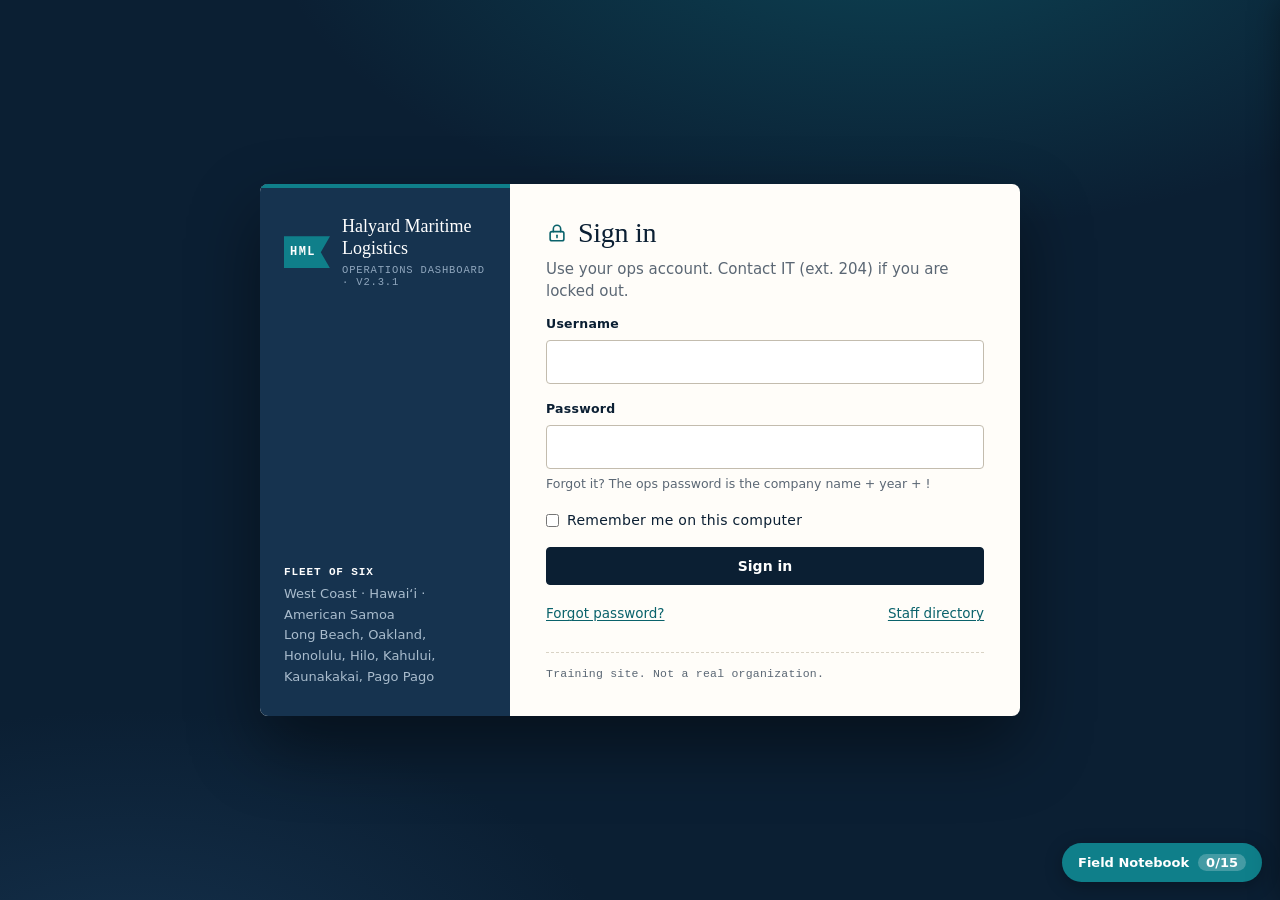
<file: index.html>
<!-- MOCK SITE FOR TRAINING. Not a real organization. -->
<!doctype html>
<html lang="en">
<head>
<meta charset="utf-8">
<meta name="viewport" content="width=device-width, initial-scale=1">
<title>Sign in · Halyard Maritime Logistics</title>
<link rel="stylesheet" href="assets/css/style.css">
</head>
<body class="auth">
<svg class="sprite" aria-hidden="true" focusable="false">
<symbol id="i-compass" viewBox="0 0 24 24"><circle cx="12" cy="12" r="9"/><path d="M15.5 8.5l-2.2 5.3-5.3 2.2 2.2-5.3z" fill="currentColor" stroke="none"/></symbol>
<symbol id="i-ship" viewBox="0 0 24 24"><path d="M4.5 17.5L3.5 13h17l-1 4.5"/><path d="M6.5 13V8.5h11V13"/><path d="M12 8.5V4.5M9.5 4.5h5"/><path d="M2.5 20.5c1.6 0 1.6-1 3.2-1s1.6 1 3.2 1 1.6-1 3.2-1 1.6 1 3.2 1 1.6-1 3.2-1 1.6 1 3 1"/></symbol>
<symbol id="i-briefcase" viewBox="0 0 24 24"><rect x="3" y="7.5" width="18" height="12.5" rx="2"/><path d="M8.5 7.5v-2a2 2 0 0 1 2-2h3a2 2 0 0 1 2 2v2"/><path d="M3 12.5h18"/></symbol>
<symbol id="i-people" viewBox="0 0 24 24"><circle cx="9" cy="8" r="3.5"/><path d="M2.5 20a6.5 6.5 0 0 1 13 0"/><path d="M16 4.6a3.5 3.5 0 0 1 0 6.8"/><path d="M17.5 13.6a6.5 6.5 0 0 1 4 6.4"/></symbol>
<symbol id="i-shield" viewBox="0 0 24 24"><path d="M12 3l7.5 3v5.5c0 4.6-3.2 7.9-7.5 9.5-4.3-1.6-7.5-4.9-7.5-9.5V6z"/><path d="M12 10.5V14"/></symbol>
<symbol id="i-logout" viewBox="0 0 24 24"><path d="M15 17l5-5-5-5M20 12H9"/><path d="M13 21H6a2 2 0 0 1-2-2V5a2 2 0 0 1 2-2h7"/></symbol>
<symbol id="i-search" viewBox="0 0 24 24"><circle cx="11" cy="11" r="6"/><path d="M20 20l-4.3-4.3"/></symbol>
<symbol id="i-box" viewBox="0 0 24 24"><path d="M12 3l8.5 4.5v9L12 21l-8.5-4.5v-9z"/><path d="M3.5 7.5L12 12l8.5-4.5"/><path d="M12 12v9"/></symbol>
<symbol id="i-clock" viewBox="0 0 24 24"><circle cx="12" cy="12" r="9"/><path d="M12 7v5l3.5 2"/></symbol>
<symbol id="i-check" viewBox="0 0 24 24"><circle cx="12" cy="12" r="9"/><path d="M8 12.5l2.5 2.5L16 9.5"/></symbol>
<symbol id="i-lock" viewBox="0 0 24 24"><rect x="4.5" y="10.5" width="15" height="10" rx="2"/><path d="M8 10.5V7.5a4 4 0 0 1 8 0v3"/><path d="M12 14.5v2.5"/></symbol>
<symbol id="i-key" viewBox="0 0 24 24"><circle cx="8" cy="15.5" r="4.5"/><path d="M11.2 12.3L20 3.5M16.5 7l3 3M14 9.5l3 3"/></symbol>
<symbol id="i-bell" viewBox="0 0 24 24"><path d="M6 16.5V11a6 6 0 0 1 12 0v5.5l1.5 2h-15z"/><path d="M10 20.5a2 2 0 0 0 4 0"/></symbol>
<symbol id="i-map" viewBox="0 0 24 24"><path d="M3 6.5l6-2.5 6 2.5 6-2.5v14l-6 2.5-6-2.5-6 2.5z"/><path d="M9 4v14M15 6.5v14"/></symbol>
<symbol id="i-note" viewBox="0 0 24 24"><path d="M6 3h9l4 4v14H6z"/><path d="M15 3v4h4M9.5 12h5M9.5 16h5"/></symbol>
<symbol id="i-anchor" viewBox="0 0 24 24"><circle cx="12" cy="5" r="2.5"/><path d="M12 7.5V21"/><path d="M5 13H3a9 9 0 0 0 18 0h-2"/><path d="M8.5 10.5h7"/></symbol>
<symbol id="i-server" viewBox="0 0 24 24"><rect x="3" y="4" width="18" height="6.5" rx="1.5"/><rect x="3" y="13.5" width="18" height="6.5" rx="1.5"/><path d="M7 7.25h.01M7 16.75h.01"/></symbol>
<symbol id="i-download" viewBox="0 0 24 24"><path d="M12 4v11M7.5 10.5L12 15l4.5-4.5"/><path d="M4 19h16"/></symbol>
</svg>
<main class="auth__card">
  <aside class="auth__side">
    <div class="auth__brand">
      <span class="brand__mark">HML</span>
      <div><strong>Halyard Maritime Logistics</strong><small>Operations Dashboard · v2.3.1</small></div>
    </div>
    <div class="auth__fleet">
      <strong>Fleet of six</strong>
      West Coast · Hawaiʻi · American Samoa<br>
      Long&nbsp;Beach, Oakland, Honolulu, Hilo, Kahului, Kaunakakai, Pago&nbsp;Pago
    </div>
  </aside>

  <div class="auth__body">
    <h1><svg class="ic"><use href="#i-lock"></use></svg>Sign in</h1>
    <p class="muted">Use your ops account. Contact IT (ext. 204) if you are locked out.</p>

    <!-- TODO (Marcus): remove before go-live.
         Vendor demo account: analyst / Halyard2024! -->

    <div id="login-error" class="alert alert--bad" hidden></div>

    <form id="login-form" action="dashboard.html" method="get">
      <div class="field">
        <label for="username">Username</label>
        <input id="username" name="username" type="text" autocomplete="username" required>
      </div>
      <div class="field">
        <label for="password">Password</label>
        <input id="password" name="password" type="password" autocomplete="current-password" required>
        <div class="hint">Forgot it? The ops password is the company name + year + !</div>
      </div>
      <div class="field">
        <label class="field--inline"><input id="remember" type="checkbox"> Remember me on this computer</label>
      </div>
      <button class="btn btn--block" type="submit">Sign in</button>
    </form>

    <div class="auth__links">
      <a href="reset.html">Forgot password?</a>
      <a href="staff.html">Staff directory</a>
    </div>

    <p class="mock-note">Training site. Not a real organization.</p>
  </div>
</main>

<script src="assets/js/app.js"></script>
<script src="assets/js/login.js"></script>
<script src="assets/js/kapu-challenges.js"></script>
<script src="assets/js/kapu-notebook.js"></script>
</body>
</html>
</file>
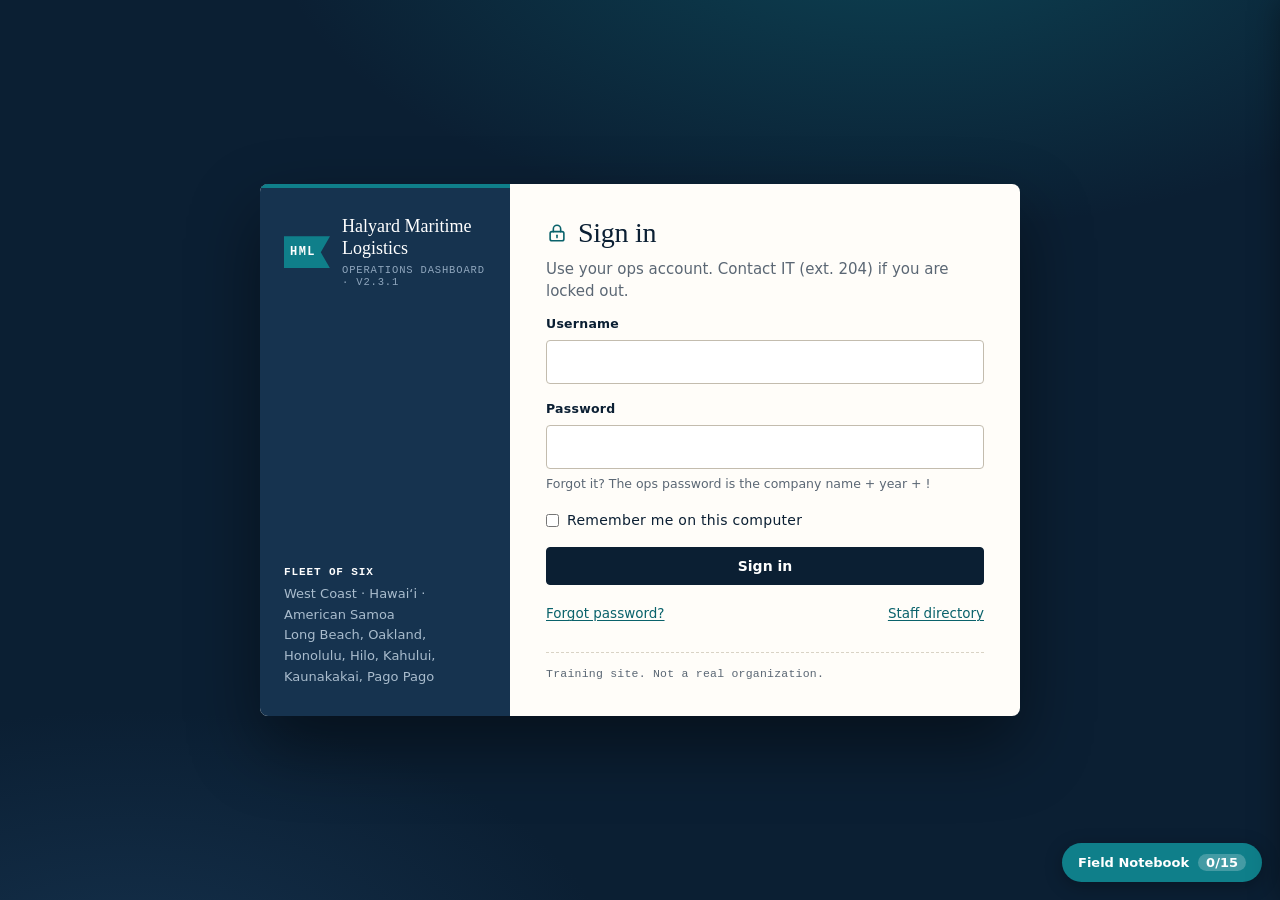
<file: admin.html>
<!-- MOCK SITE FOR TRAINING. Not a real organization. -->
<!doctype html>
<html lang="en">
<head>
<meta charset="utf-8">
<meta name="viewport" content="width=device-width, initial-scale=1">
<title>Admin · Halyard Maritime Logistics</title>
<link rel="stylesheet" href="assets/css/style.css">
</head>
<body>
<svg class="sprite" aria-hidden="true" focusable="false">
<symbol id="i-compass" viewBox="0 0 24 24"><circle cx="12" cy="12" r="9"/><path d="M15.5 8.5l-2.2 5.3-5.3 2.2 2.2-5.3z" fill="currentColor" stroke="none"/></symbol>
<symbol id="i-ship" viewBox="0 0 24 24"><path d="M4.5 17.5L3.5 13h17l-1 4.5"/><path d="M6.5 13V8.5h11V13"/><path d="M12 8.5V4.5M9.5 4.5h5"/><path d="M2.5 20.5c1.6 0 1.6-1 3.2-1s1.6 1 3.2 1 1.6-1 3.2-1 1.6 1 3.2 1 1.6-1 3.2-1 1.6 1 3 1"/></symbol>
<symbol id="i-briefcase" viewBox="0 0 24 24"><rect x="3" y="7.5" width="18" height="12.5" rx="2"/><path d="M8.5 7.5v-2a2 2 0 0 1 2-2h3a2 2 0 0 1 2 2v2"/><path d="M3 12.5h18"/></symbol>
<symbol id="i-people" viewBox="0 0 24 24"><circle cx="9" cy="8" r="3.5"/><path d="M2.5 20a6.5 6.5 0 0 1 13 0"/><path d="M16 4.6a3.5 3.5 0 0 1 0 6.8"/><path d="M17.5 13.6a6.5 6.5 0 0 1 4 6.4"/></symbol>
<symbol id="i-shield" viewBox="0 0 24 24"><path d="M12 3l7.5 3v5.5c0 4.6-3.2 7.9-7.5 9.5-4.3-1.6-7.5-4.9-7.5-9.5V6z"/><path d="M12 10.5V14"/></symbol>
<symbol id="i-logout" viewBox="0 0 24 24"><path d="M15 17l5-5-5-5M20 12H9"/><path d="M13 21H6a2 2 0 0 1-2-2V5a2 2 0 0 1 2-2h7"/></symbol>
<symbol id="i-search" viewBox="0 0 24 24"><circle cx="11" cy="11" r="6"/><path d="M20 20l-4.3-4.3"/></symbol>
<symbol id="i-box" viewBox="0 0 24 24"><path d="M12 3l8.5 4.5v9L12 21l-8.5-4.5v-9z"/><path d="M3.5 7.5L12 12l8.5-4.5"/><path d="M12 12v9"/></symbol>
<symbol id="i-clock" viewBox="0 0 24 24"><circle cx="12" cy="12" r="9"/><path d="M12 7v5l3.5 2"/></symbol>
<symbol id="i-check" viewBox="0 0 24 24"><circle cx="12" cy="12" r="9"/><path d="M8 12.5l2.5 2.5L16 9.5"/></symbol>
<symbol id="i-lock" viewBox="0 0 24 24"><rect x="4.5" y="10.5" width="15" height="10" rx="2"/><path d="M8 10.5V7.5a4 4 0 0 1 8 0v3"/><path d="M12 14.5v2.5"/></symbol>
<symbol id="i-key" viewBox="0 0 24 24"><circle cx="8" cy="15.5" r="4.5"/><path d="M11.2 12.3L20 3.5M16.5 7l3 3M14 9.5l3 3"/></symbol>
<symbol id="i-bell" viewBox="0 0 24 24"><path d="M6 16.5V11a6 6 0 0 1 12 0v5.5l1.5 2h-15z"/><path d="M10 20.5a2 2 0 0 0 4 0"/></symbol>
<symbol id="i-map" viewBox="0 0 24 24"><path d="M3 6.5l6-2.5 6 2.5 6-2.5v14l-6 2.5-6-2.5-6 2.5z"/><path d="M9 4v14M15 6.5v14"/></symbol>
<symbol id="i-note" viewBox="0 0 24 24"><path d="M6 3h9l4 4v14H6z"/><path d="M15 3v4h4M9.5 12h5M9.5 16h5"/></symbol>
<symbol id="i-anchor" viewBox="0 0 24 24"><circle cx="12" cy="5" r="2.5"/><path d="M12 7.5V21"/><path d="M5 13H3a9 9 0 0 0 18 0h-2"/><path d="M8.5 10.5h7"/></symbol>
<symbol id="i-server" viewBox="0 0 24 24"><rect x="3" y="4" width="18" height="6.5" rx="1.5"/><rect x="3" y="13.5" width="18" height="6.5" rx="1.5"/><path d="M7 7.25h.01M7 16.75h.01"/></symbol>
<symbol id="i-download" viewBox="0 0 24 24"><path d="M12 4v11M7.5 10.5L12 15l4.5-4.5"/><path d="M4 19h16"/></symbol>
</svg>
<div class="shell">
  <aside class="sidebar">
    <a class="brand" href="dashboard.html">
      <span class="brand__mark">HML</span>
      <span>Halyard Maritime<small>Operations Dashboard</small></span>
    </a>
    <nav class="nav" aria-label="Main">
      <a href="dashboard.html"><svg class="ic"><use href="#i-compass"></use></svg>Overview</a>
      <a href="vessels.html"><svg class="ic"><use href="#i-ship"></use></svg>Vessels</a>
      <a href="customers.html"><svg class="ic"><use href="#i-briefcase"></use></svg>Customers</a>
      <a href="staff.html"><svg class="ic"><use href="#i-people"></use></svg>Staff directory</a>
      <a href="admin.html" class="nav__admin" hidden><svg class="ic"><use href="#i-shield"></use></svg>Admin</a>
    </nav>
    <div class="sidebar__foot">
      <div id="who">Not signed in</div>
      <a href="#" id="logout"><svg class="ic"><use href="#i-logout"></use></svg>Sign out</a>
    </div>
  </aside>

  <main class="main locked" id="admin-page">
    <div class="topbar">
      <div>
        <div class="crumb">System · Administration</div>
        <h1>Administration</h1>
      </div>
      <span class="chip"><span class="chip__avatar" id="chip-avatar">?</span><span id="chip-name">Guest</span></span>
    </div>

    <div class="alert alert--bad denied">
      <strong>Access denied.</strong> This page is for administrators only. Your role: <span id="denied-role">viewer</span>. Contact IT at ext. 204.
    </div>

    <!-- Administrator content. Hidden from non-admin users by the "locked" class. -->
    <div class="admin-only">
      <div class="alert alert--ok">Administrator mode.</div>

      <div class="grid grid--2">
        <div>
          <div class="card">
            <div class="card__head"><h2><svg class="ic"><use href="#i-people"></use></svg>User accounts</h2><button class="btn btn--sm" data-demo="Add user">Add user</button></div>
            <div class="table-wrap">
              <table>
                <thead><tr><th>Username</th><th>Name</th><th>Role</th><th>Last sign-in</th><th></th></tr></thead>
                <tbody>
                  <tr><td class="num">analyst</td><td>Ops Analyst (shared)</td><td><span class="badge badge--muted">viewer</span></td><td>Today 06:02</td><td><button class="btn btn--ghost btn--sm" data-demo="Reset password">Reset password</button></td></tr>
                  <tr><td class="num">dwhitfield</td><td>Dana Whitfield</td><td><span class="badge badge--muted">viewer</span></td><td>Yesterday 16:40</td><td><button class="btn btn--ghost btn--sm" data-demo="Reset password">Reset password</button></td></tr>
                  <tr><td class="num">lakana</td><td>Leilani Akana</td><td><span class="badge badge--muted">viewer</span></td><td>Sep 18</td><td><button class="btn btn--ghost btn--sm" data-demo="Reset password">Reset password</button></td></tr>
                  <tr><td class="num">admin</td><td>System Administrator</td><td><span class="badge badge--warn">admin</span></td><td>Aug 30</td><td><button class="btn btn--ghost btn--sm" data-demo="Reset password">Reset password</button></td></tr>
                </tbody>
              </table>
            </div>
            <p id="admin-note" class="alert alert--warn" hidden></p>
          </div>

          <div class="card">
            <div class="card__head"><h2><svg class="ic"><use href="#i-server"></use></svg>System</h2></div>
            <div class="table-wrap">
              <table class="kv">
                <tbody>
                  <tr><th>Version</th><td>2.3.1 (November 2025 migration)</td></tr>
                  <tr><th>Debug mode</th><td><span class="badge badge--warn">ON</span> (verbose errors shown to users)</td></tr>
                  <tr><th>Backups</th><td>Weekly, kept in <code>/backup/</code> on this server</td></tr>
                  <tr><th>Session timeout</th><td>None (users stay signed in until they sign out)</td></tr>
                </tbody>
              </table>
            </div>
          </div>
        </div>

        <div>
          <div class="card">
            <div class="card__head"><h2><svg class="ic"><use href="#i-key"></use></svg>Integration settings</h2></div>
            <p class="muted">Port Authority berth-booking API. Give this key to the API team if they ask.</p>
            <label>API key</label>
            <div class="keybox">hml_live_FAKE-KEY-DO-NOT-USE-000000</div>
            <p class="hint">Created Nov 2025. Never rotated.</p>
            <p class="hint">Key age at review: about 10 months, still live. A key that is never rotated outlives the staff who made it.</p>
            <p class="hint">keyCheck (hex): <code>706f7274617574686f726974792d6b65792d6e657665722d726f7461746564</code></p>
            <button class="btn btn--ghost btn--sm" data-demo="Rotate key">Rotate key</button>
          </div>

          <div class="card">
            <div class="card__head"><h2><svg class="ic"><use href="#i-download"></use></svg>Data export</h2></div>
            <p class="muted">Download all customer accounts, contacts and credit limits as a spreadsheet.</p>
            <button class="btn btn--sm" data-demo="Export customers">Export customers (CSV)</button>
          </div>
        </div>
      </div>
    </div>

    <p class="mock-note"><span id="since"></span> · Training site. Not a real organization.</p>
  </main>
</div>

<script src="assets/js/app.js"></script>
<script src="assets/js/admin.js"></script>
<script src="assets/js/kapu-challenges.js"></script>
<script src="assets/js/kapu-notebook.js"></script>
</body>
</html>
</file>
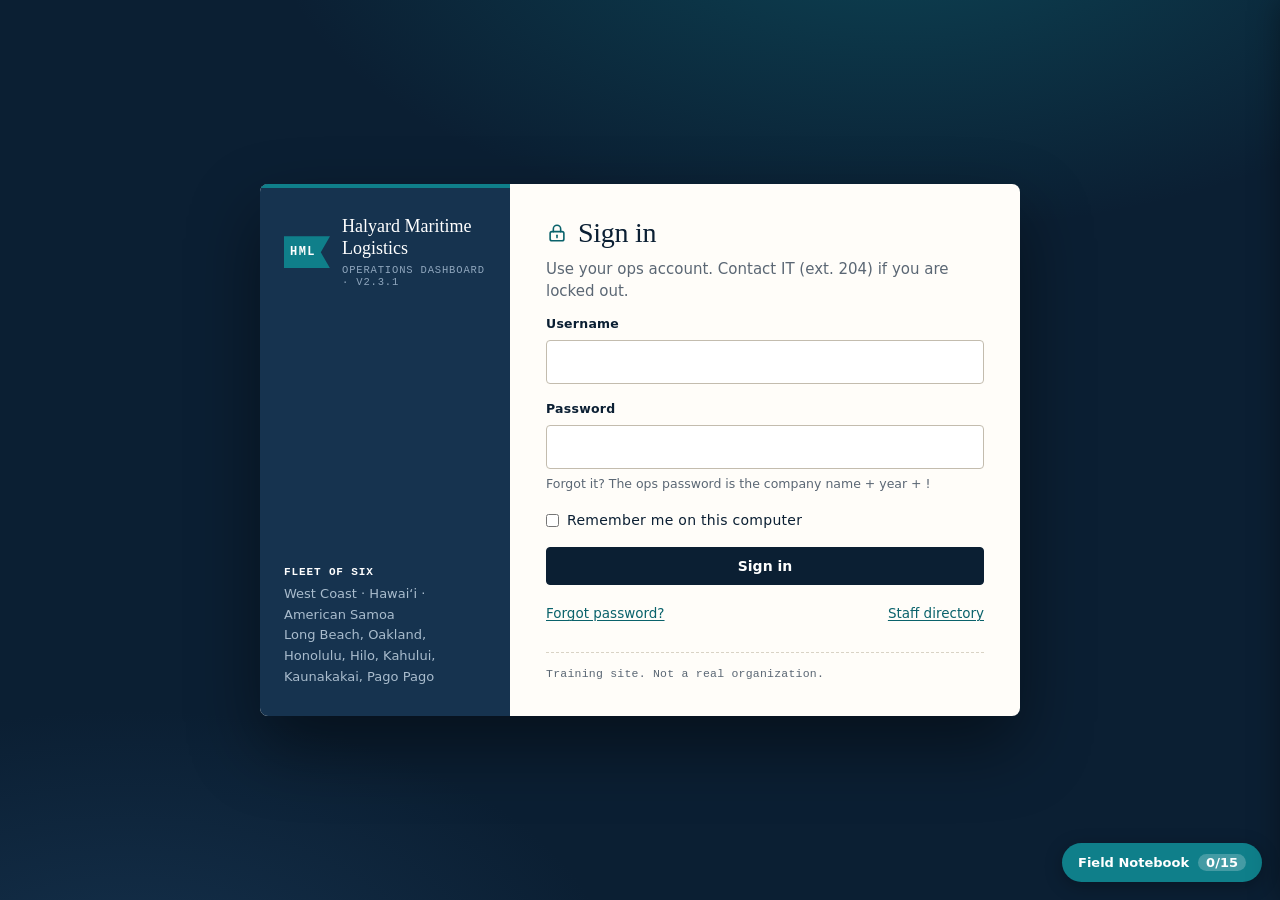
<file: customers.html>
<!-- MOCK SITE FOR TRAINING. Not a real organization. -->
<!doctype html>
<html lang="en">
<head>
<meta charset="utf-8">
<meta name="viewport" content="width=device-width, initial-scale=1">
<title>Customers · Halyard Maritime Logistics</title>
<link rel="stylesheet" href="assets/css/style.css">
</head>
<body>
<svg class="sprite" aria-hidden="true" focusable="false">
<symbol id="i-compass" viewBox="0 0 24 24"><circle cx="12" cy="12" r="9"/><path d="M15.5 8.5l-2.2 5.3-5.3 2.2 2.2-5.3z" fill="currentColor" stroke="none"/></symbol>
<symbol id="i-ship" viewBox="0 0 24 24"><path d="M4.5 17.5L3.5 13h17l-1 4.5"/><path d="M6.5 13V8.5h11V13"/><path d="M12 8.5V4.5M9.5 4.5h5"/><path d="M2.5 20.5c1.6 0 1.6-1 3.2-1s1.6 1 3.2 1 1.6-1 3.2-1 1.6 1 3.2 1 1.6-1 3.2-1 1.6 1 3 1"/></symbol>
<symbol id="i-briefcase" viewBox="0 0 24 24"><rect x="3" y="7.5" width="18" height="12.5" rx="2"/><path d="M8.5 7.5v-2a2 2 0 0 1 2-2h3a2 2 0 0 1 2 2v2"/><path d="M3 12.5h18"/></symbol>
<symbol id="i-people" viewBox="0 0 24 24"><circle cx="9" cy="8" r="3.5"/><path d="M2.5 20a6.5 6.5 0 0 1 13 0"/><path d="M16 4.6a3.5 3.5 0 0 1 0 6.8"/><path d="M17.5 13.6a6.5 6.5 0 0 1 4 6.4"/></symbol>
<symbol id="i-shield" viewBox="0 0 24 24"><path d="M12 3l7.5 3v5.5c0 4.6-3.2 7.9-7.5 9.5-4.3-1.6-7.5-4.9-7.5-9.5V6z"/><path d="M12 10.5V14"/></symbol>
<symbol id="i-logout" viewBox="0 0 24 24"><path d="M15 17l5-5-5-5M20 12H9"/><path d="M13 21H6a2 2 0 0 1-2-2V5a2 2 0 0 1 2-2h7"/></symbol>
<symbol id="i-search" viewBox="0 0 24 24"><circle cx="11" cy="11" r="6"/><path d="M20 20l-4.3-4.3"/></symbol>
<symbol id="i-box" viewBox="0 0 24 24"><path d="M12 3l8.5 4.5v9L12 21l-8.5-4.5v-9z"/><path d="M3.5 7.5L12 12l8.5-4.5"/><path d="M12 12v9"/></symbol>
<symbol id="i-clock" viewBox="0 0 24 24"><circle cx="12" cy="12" r="9"/><path d="M12 7v5l3.5 2"/></symbol>
<symbol id="i-check" viewBox="0 0 24 24"><circle cx="12" cy="12" r="9"/><path d="M8 12.5l2.5 2.5L16 9.5"/></symbol>
<symbol id="i-lock" viewBox="0 0 24 24"><rect x="4.5" y="10.5" width="15" height="10" rx="2"/><path d="M8 10.5V7.5a4 4 0 0 1 8 0v3"/><path d="M12 14.5v2.5"/></symbol>
<symbol id="i-key" viewBox="0 0 24 24"><circle cx="8" cy="15.5" r="4.5"/><path d="M11.2 12.3L20 3.5M16.5 7l3 3M14 9.5l3 3"/></symbol>
<symbol id="i-bell" viewBox="0 0 24 24"><path d="M6 16.5V11a6 6 0 0 1 12 0v5.5l1.5 2h-15z"/><path d="M10 20.5a2 2 0 0 0 4 0"/></symbol>
<symbol id="i-map" viewBox="0 0 24 24"><path d="M3 6.5l6-2.5 6 2.5 6-2.5v14l-6 2.5-6-2.5-6 2.5z"/><path d="M9 4v14M15 6.5v14"/></symbol>
<symbol id="i-note" viewBox="0 0 24 24"><path d="M6 3h9l4 4v14H6z"/><path d="M15 3v4h4M9.5 12h5M9.5 16h5"/></symbol>
<symbol id="i-anchor" viewBox="0 0 24 24"><circle cx="12" cy="5" r="2.5"/><path d="M12 7.5V21"/><path d="M5 13H3a9 9 0 0 0 18 0h-2"/><path d="M8.5 10.5h7"/></symbol>
<symbol id="i-server" viewBox="0 0 24 24"><rect x="3" y="4" width="18" height="6.5" rx="1.5"/><rect x="3" y="13.5" width="18" height="6.5" rx="1.5"/><path d="M7 7.25h.01M7 16.75h.01"/></symbol>
<symbol id="i-download" viewBox="0 0 24 24"><path d="M12 4v11M7.5 10.5L12 15l4.5-4.5"/><path d="M4 19h16"/></symbol>
</svg>
<div class="shell">
  <aside class="sidebar">
    <a class="brand" href="dashboard.html">
      <span class="brand__mark">HML</span>
      <span>Halyard Maritime<small>Operations Dashboard</small></span>
    </a>
    <nav class="nav" aria-label="Main">
      <a href="dashboard.html"><svg class="ic"><use href="#i-compass"></use></svg>Overview</a>
      <a href="vessels.html"><svg class="ic"><use href="#i-ship"></use></svg>Vessels</a>
      <a href="customers.html" aria-current="page"><svg class="ic"><use href="#i-briefcase"></use></svg>Customers</a>
      <a href="staff.html"><svg class="ic"><use href="#i-people"></use></svg>Staff directory</a>
      <a href="admin.html" class="nav__admin" hidden><svg class="ic"><use href="#i-shield"></use></svg>Admin</a>
    </nav>
    <div class="sidebar__foot">
      <div id="who">Not signed in</div>
      <a href="#" id="logout"><svg class="ic"><use href="#i-logout"></use></svg>Sign out</a>
    </div>
  </aside>

  <main class="main">
    <div class="topbar">
      <div>
        <div class="crumb">Operations · Customers</div>
        <h1>Customer accounts</h1>
      </div>
      <span class="chip"><span class="chip__avatar" id="chip-avatar">?</span><span id="chip-name">Guest</span></span>
    </div>

    <div class="notice">Shown to all dashboard users so anyone on shift can answer customer calls. (All customers below are fictional.)</div>

    <div class="card">
      <div class="card__head"><h2><svg class="ic"><use href="#i-briefcase"></use></svg>Accounts</h2><small>8 active</small></div>
      <div class="table-wrap">
        <table>
          <thead>
            <tr><th>Company</th><th>Contact</th><th>Email</th><th>Phone</th><th>Account no.</th><th>Credit limit</th><th>Internal notes</th></tr>
          </thead>
          <tbody>
            <tr><td>Kona Coast Coffee Co.</td><td>Malia Reyes</td><td>malia@konacoastcoffee.example</td><td class="num">808-555-0121</td><td class="num">AC-20117</td><td class="num">$150,000</td><td>Priority customer. Call before any customs hold.</td></tr>
            <tr><td>Island Fresh Produce</td><td>Tom Nakamura</td><td>tom.n@islandfreshproduce.example</td><td class="num">808-555-0137</td><td class="num">AC-20142</td><td class="num">$80,000</td><td>Late payer (60+ days, twice this year).</td></tr>
            <tr><td>Pacific Solar Supply</td><td>Grace Liu</td><td>grace@pacificsolarsupply.example</td><td class="num">808-555-0159</td><td class="num">AC-20190</td><td class="num">$220,000</td><td>Hazmat paperwork on file through Dec.</td></tr>
            <tr><td>Mauna View Hardware</td><td>Ben Kealoha</td><td>ben@maunaviewhardware.example</td><td class="num">808-555-0163</td><td class="num">AC-20203</td><td class="num">$45,000</td><td>Credit limit reduced in July.</td></tr>
            <tr><td>Lanai Ranch Feed</td><td>Sarah Ito</td><td>sarah@lanairanchfeed.example</td><td class="num">808-555-0102</td><td class="num">AC-20211</td><td class="num">$30,000</td><td>Prefers text messages.</td></tr>
            <tr><td>Windward Auto Parts</td><td>Derek Ho</td><td>derek@windwardautoparts.example</td><td class="num">808-555-0176</td><td class="num">AC-20225</td><td class="num">$60,000</td><td>Complained about MV Honu delay Sep 20.</td></tr>
            <tr><td>Aloha Medical Supply</td><td>Priya Menon</td><td>priya@alohamedicalsupply.example</td><td class="num">808-555-0180</td><td class="num">AC-20238</td><td class="num">$300,000</td><td>Temperature-controlled cargo only.</td></tr>
            <tr><td>Big Island Brewing</td><td>Chris Vega</td><td>chris@bigislandbrewing.example</td><td class="num">808-555-0195</td><td class="num">AC-20240</td><td class="num">$50,000</td><td>Owner's personal cell on file, ask Dana.</td></tr>
          </tbody>
        </table>
      </div>
    </div>

    <div class="notice">Data-handling note: this shared page exposes credit limits and internal notes to every viewer-level account. Contact details are needed on shift; credit limits are not. Least privilege applies to data, not only to pages.</div>

    <p class="mock-note"><span id="since"></span> · Training site. Not a real organization.</p>
  </main>
</div>

<script src="assets/js/app.js"></script>
<script src="assets/js/page.js"></script>
<script src="assets/js/kapu-challenges.js"></script>
<script src="assets/js/kapu-notebook.js"></script>
</body>
</html>
</file>
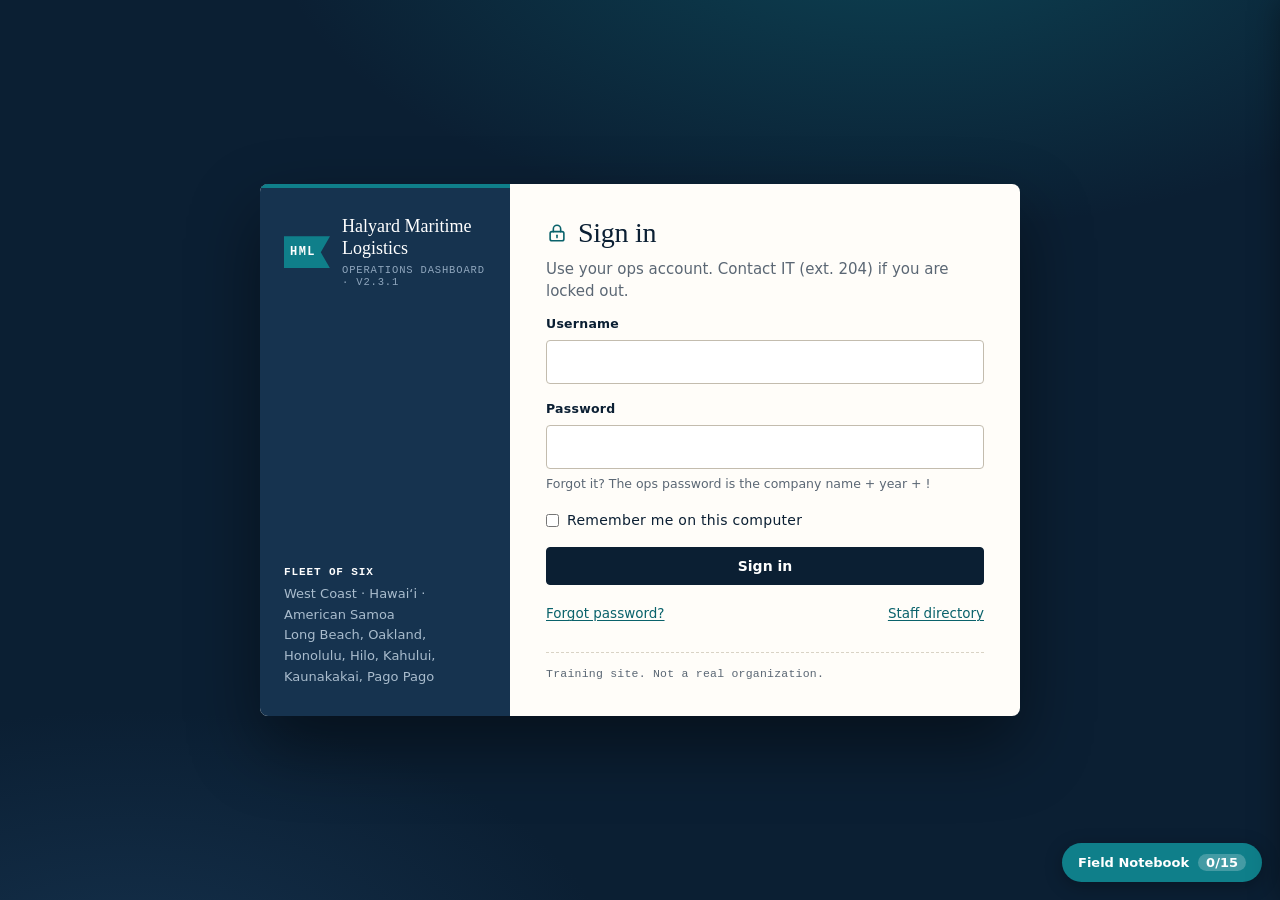
<file: dashboard.html>
<!-- MOCK SITE FOR TRAINING. Not a real organization. -->
<!doctype html>
<html lang="en">
<head>
<meta charset="utf-8">
<meta name="viewport" content="width=device-width, initial-scale=1">
<title>Overview · Halyard Maritime Logistics</title>
<link rel="stylesheet" href="assets/css/style.css">
</head>
<body>
<svg class="sprite" aria-hidden="true" focusable="false">
<symbol id="i-compass" viewBox="0 0 24 24"><circle cx="12" cy="12" r="9"/><path d="M15.5 8.5l-2.2 5.3-5.3 2.2 2.2-5.3z" fill="currentColor" stroke="none"/></symbol>
<symbol id="i-ship" viewBox="0 0 24 24"><path d="M4.5 17.5L3.5 13h17l-1 4.5"/><path d="M6.5 13V8.5h11V13"/><path d="M12 8.5V4.5M9.5 4.5h5"/><path d="M2.5 20.5c1.6 0 1.6-1 3.2-1s1.6 1 3.2 1 1.6-1 3.2-1 1.6 1 3.2 1 1.6-1 3.2-1 1.6 1 3 1"/></symbol>
<symbol id="i-briefcase" viewBox="0 0 24 24"><rect x="3" y="7.5" width="18" height="12.5" rx="2"/><path d="M8.5 7.5v-2a2 2 0 0 1 2-2h3a2 2 0 0 1 2 2v2"/><path d="M3 12.5h18"/></symbol>
<symbol id="i-people" viewBox="0 0 24 24"><circle cx="9" cy="8" r="3.5"/><path d="M2.5 20a6.5 6.5 0 0 1 13 0"/><path d="M16 4.6a3.5 3.5 0 0 1 0 6.8"/><path d="M17.5 13.6a6.5 6.5 0 0 1 4 6.4"/></symbol>
<symbol id="i-shield" viewBox="0 0 24 24"><path d="M12 3l7.5 3v5.5c0 4.6-3.2 7.9-7.5 9.5-4.3-1.6-7.5-4.9-7.5-9.5V6z"/><path d="M12 10.5V14"/></symbol>
<symbol id="i-logout" viewBox="0 0 24 24"><path d="M15 17l5-5-5-5M20 12H9"/><path d="M13 21H6a2 2 0 0 1-2-2V5a2 2 0 0 1 2-2h7"/></symbol>
<symbol id="i-search" viewBox="0 0 24 24"><circle cx="11" cy="11" r="6"/><path d="M20 20l-4.3-4.3"/></symbol>
<symbol id="i-box" viewBox="0 0 24 24"><path d="M12 3l8.5 4.5v9L12 21l-8.5-4.5v-9z"/><path d="M3.5 7.5L12 12l8.5-4.5"/><path d="M12 12v9"/></symbol>
<symbol id="i-clock" viewBox="0 0 24 24"><circle cx="12" cy="12" r="9"/><path d="M12 7v5l3.5 2"/></symbol>
<symbol id="i-check" viewBox="0 0 24 24"><circle cx="12" cy="12" r="9"/><path d="M8 12.5l2.5 2.5L16 9.5"/></symbol>
<symbol id="i-lock" viewBox="0 0 24 24"><rect x="4.5" y="10.5" width="15" height="10" rx="2"/><path d="M8 10.5V7.5a4 4 0 0 1 8 0v3"/><path d="M12 14.5v2.5"/></symbol>
<symbol id="i-key" viewBox="0 0 24 24"><circle cx="8" cy="15.5" r="4.5"/><path d="M11.2 12.3L20 3.5M16.5 7l3 3M14 9.5l3 3"/></symbol>
<symbol id="i-bell" viewBox="0 0 24 24"><path d="M6 16.5V11a6 6 0 0 1 12 0v5.5l1.5 2h-15z"/><path d="M10 20.5a2 2 0 0 0 4 0"/></symbol>
<symbol id="i-map" viewBox="0 0 24 24"><path d="M3 6.5l6-2.5 6 2.5 6-2.5v14l-6 2.5-6-2.5-6 2.5z"/><path d="M9 4v14M15 6.5v14"/></symbol>
<symbol id="i-note" viewBox="0 0 24 24"><path d="M6 3h9l4 4v14H6z"/><path d="M15 3v4h4M9.5 12h5M9.5 16h5"/></symbol>
<symbol id="i-anchor" viewBox="0 0 24 24"><circle cx="12" cy="5" r="2.5"/><path d="M12 7.5V21"/><path d="M5 13H3a9 9 0 0 0 18 0h-2"/><path d="M8.5 10.5h7"/></symbol>
<symbol id="i-server" viewBox="0 0 24 24"><rect x="3" y="4" width="18" height="6.5" rx="1.5"/><rect x="3" y="13.5" width="18" height="6.5" rx="1.5"/><path d="M7 7.25h.01M7 16.75h.01"/></symbol>
<symbol id="i-download" viewBox="0 0 24 24"><path d="M12 4v11M7.5 10.5L12 15l4.5-4.5"/><path d="M4 19h16"/></symbol>
</svg>
<div class="shell">
  <aside class="sidebar">
    <a class="brand" href="dashboard.html">
      <span class="brand__mark">HML</span>
      <span>Halyard Maritime<small>Operations Dashboard</small></span>
    </a>
    <nav class="nav" aria-label="Main">
      <a href="dashboard.html" aria-current="page"><svg class="ic"><use href="#i-compass"></use></svg>Overview</a>
      <a href="vessels.html"><svg class="ic"><use href="#i-ship"></use></svg>Vessels</a>
      <a href="customers.html"><svg class="ic"><use href="#i-briefcase"></use></svg>Customers</a>
      <a href="staff.html"><svg class="ic"><use href="#i-people"></use></svg>Staff directory</a>
      <a href="admin.html" class="nav__admin" hidden><svg class="ic"><use href="#i-shield"></use></svg>Admin</a>
    </nav>
    <div class="sidebar__foot">
      <div id="who">Not signed in</div>
      <a href="#" id="logout"><svg class="ic"><use href="#i-logout"></use></svg>Sign out</a>
    </div>
  </aside>

  <main class="main">
    <div class="topbar">
      <div>
        <div class="crumb">Operations · Overview</div>
        <h1>Fleet overview</h1>
      </div>
      <span class="chip"><span class="chip__avatar" id="chip-avatar">?</span><span id="chip-name">Guest</span></span>
    </div>

    <section class="grid grid--kpi" aria-label="Fleet at a glance">
      <div class="card">
        <span class="kpi__icon"><svg class="ic"><use href="#i-ship"></use></svg></span>
        <div class="kpi__label">Vessels at sea</div>
        <div class="kpi__value">4</div>
        <div class="kpi__delta">of 6 in the fleet</div>
        <div class="fleet-dots" aria-hidden="true"><i class="on"></i><i class="on"></i><i class="on"></i><i class="on"></i><i></i><i></i></div>
      </div>
      <div class="card">
        <span class="kpi__icon"><svg class="ic"><use href="#i-box"></use></svg></span>
        <div class="kpi__label">Containers in port</div>
        <div class="kpi__value">1,286</div>
        <div class="kpi__delta up">+38 since yesterday</div>
      </div>
      <div class="card">
        <span class="kpi__icon kpi__icon--bad"><svg class="ic"><use href="#i-clock"></use></svg></span>
        <div class="kpi__label">Delayed shipments</div>
        <div class="kpi__value">7</div>
        <div class="kpi__delta down">+2 (weather, MV Honu)</div>
      </div>
      <div class="card">
        <span class="kpi__icon"><svg class="ic"><use href="#i-check"></use></svg></span>
        <div class="kpi__label">On-time rate (30 days)</div>
        <div class="kpi__value">94.2%</div>
        <div class="kpi__delta up">+0.6 pts</div>
      </div>
    </section>

    <section class="grid grid--2">
      <div>
        <div class="card">
          <div class="card__head">
            <h2><svg class="ic"><use href="#i-search"></use></svg>Track a shipment</h2>
            <small>Container, customer, or vessel</small>
          </div>
          <form id="track-form" class="search">
            <input id="track-q" type="search" placeholder="e.g. HMLU 482913 0 or Kona Coast">
            <button class="btn" type="submit"><svg class="ic"><use href="#i-search"></use></svg>Search</button>
            <button class="btn btn--ghost" type="button" id="track-reset">Clear</button>
          </form>
          <p id="track-msg" class="hint">Showing all 10 shipments.</p>
          <div class="table-wrap">
            <table id="shipments">
              <thead>
                <tr><th>Container</th><th>Customer</th><th>Vessel</th><th>Route</th><th>ETA</th><th>Status</th></tr>
              </thead>
              <tbody>
                <tr><td class="num">HMLU 482913 0</td><td>Kona Coast Coffee Co.</td><td>MV Kōlea</td><td>Long Beach → Honolulu</td><td class="num">Sep 24</td><td><span class="badge badge--ok">On time</span></td></tr>
                <tr><td class="num">HMLU 118204 7</td><td>Island Fresh Produce</td><td>MV Honu</td><td>Oakland → Hilo</td><td class="num">Sep 23</td><td><span class="badge badge--bad">Delayed</span></td></tr>
                <tr><td class="num">HMLU 773310 2</td><td>Pacific Solar Supply</td><td>MV Iwa</td><td>Honolulu → Pago Pago</td><td class="num">Sep 29</td><td><span class="badge badge--ok">On time</span></td></tr>
                <tr><td class="num">HMLU 240577 5</td><td>Mauna View Hardware</td><td>MV Kōlea</td><td>Long Beach → Honolulu</td><td class="num">Sep 24</td><td><span class="badge badge--warn">Customs hold</span></td></tr>
                <tr><td class="num">HMLU 905126 8</td><td>Lanai Ranch Feed</td><td>MV Nēnē</td><td>Honolulu → Kaunakakai</td><td class="num">Sep 22</td><td><span class="badge badge--muted">In port</span></td></tr>
                <tr><td class="num">HMLU 336640 1</td><td>Windward Auto Parts</td><td>MV Honu</td><td>Oakland → Hilo</td><td class="num">Sep 23</td><td><span class="badge badge--bad">Delayed</span></td></tr>
                <tr><td class="num">HMLU 551873 9</td><td>Kona Coast Coffee Co.</td><td>MV Manō</td><td>Honolulu → Long Beach</td><td class="num">Sep 27</td><td><span class="badge badge--ok">At sea</span></td></tr>
                <tr><td class="num">HMLU 612094 3</td><td>Aloha Medical Supply</td><td>MV Iwa</td><td>Honolulu → Pago Pago</td><td class="num">Sep 29</td><td><span class="badge badge--ok">On time</span></td></tr>
                <tr><td class="num">HMLU 197450 6</td><td>Big Island Brewing</td><td>MV Manō</td><td>Honolulu → Long Beach</td><td class="num">Sep 27</td><td><span class="badge badge--ok">At sea</span></td></tr>
                <tr><td class="num">HMLU 828311 4</td><td>Island Fresh Produce</td><td>MV Nēnē</td><td>Honolulu → Kahului</td><td class="num">Sep 22</td><td><span class="badge badge--ok">On time</span></td></tr>
              </tbody>
            </table>
          </div>
        </div>
      </div>

      <div>
        <div class="card">
          <div class="card__head"><h2><svg class="ic"><use href="#i-map"></use></svg>Active routes</h2><small>Live positions</small></div>
          <svg class="route-map" viewBox="0 0 640 420" role="img" aria-label="Chart of active routes between the West Coast, Hawaiʻi and American Samoa, with live vessel positions">
            <rect width="640" height="420" fill="#e6eff0"/>
            <g stroke="#0b1f33" stroke-opacity=".14" stroke-width="1" fill="none">
              <path d="M60 0V420M160 0V420M260 0V420M360 0V420M460 0V420M560 0V420"/>
              <path d="M0 7.4H640M0 81H640M0 154.7H640M0 228.4H640M0 375.8H640"/>
              <path d="M0 302.1H640" stroke-opacity=".32"/>
            </g>
            <g font-size="9" fill="#0b1f33" fill-opacity=".6">
              <text x="63" y="414">170°W</text><text x="163" y="414">160°W</text><text x="263" y="414">150°W</text><text x="363" y="414">140°W</text><text x="463" y="414">130°W</text><text x="563" y="414">120°W</text>
              <text x="6" y="78">30°N</text><text x="6" y="151">20°N</text><text x="6" y="225">10°N</text><text x="6" y="299">Equator</text><text x="6" y="372">10°S</text>
            </g>
            <g class="routes" fill="none" stroke="#0b1f33" stroke-width="1.5" stroke-dasharray="6 5" stroke-opacity=".7">
              <path d="M578 53L181 145"/>
              <path d="M537 24L209 157"/>
              <path d="M181 145L53 407"/>
              <path d="M181 145L195 148"/>
            </g>
            <g fill="#0b1f33" stroke="#fffdf9" stroke-width="1.5">
              <circle cx="537" cy="24" r="4"/><circle cx="578" cy="53" r="4"/><circle cx="181" cy="145" r="4"/><circle cx="190" cy="147" r="3"/><circle cx="195" cy="148" r="3"/><circle cx="209" cy="157" r="4"/><circle cx="53" cy="407" r="4"/>
            </g>
            <g font-size="10.5" fill="#0b1f33">
              <text x="530" y="21" text-anchor="end">Oakland</text>
              <text x="582" y="44" text-anchor="end">Long Beach</text>
              <text x="173" y="141" text-anchor="end">Honolulu</text>
              <text x="200" y="126">Kahului</text>
              <text x="216" y="172">Hilo</text>
              <text x="62" y="398">Pago Pago</text>
            </g>
            <g class="pings" fill="none" stroke="#0f7f8a" stroke-width="1.5">
              <circle cx="324" cy="95" r="7"/>
              <circle cx="476" cy="67" r="7" stroke="#d4541b"/>
              <circle cx="139" cy="211" r="7"/>
              <circle cx="258" cy="120" r="7"/>
            </g>
            <g stroke="#fffdf9" stroke-width="2">
              <circle cx="324" cy="95" r="5.5" fill="#0f7f8a"><title>MV Kōlea · 28.1° N, 143.6° W</title></circle>
              <circle cx="476" cy="67" r="5.5" fill="#d4541b"><title>MV Honu · 31.9° N, 128.4° W · delayed</title></circle>
              <circle cx="139" cy="211" r="5.5" fill="#0f7f8a"><title>MV Iwa · 12.4° N, 162.1° W</title></circle>
              <circle cx="258" cy="120" r="5.5" fill="#0f7f8a"><title>MV Manō · 24.7° N, 150.2° W</title></circle>
            </g>
            <g font-size="10" font-weight="600" fill="#0b1f33">
              <text x="333" y="92">MV Kōlea</text>
              <text x="484" y="58">MV Honu</text>
              <text x="131" y="208" text-anchor="end">MV Iwa</text>
              <text x="267" y="110">MV Manō</text>
            </g>
          </svg>
          <div class="map-legend">
            <span><i class="sw--sea"></i>Vessel at sea</span>
            <span><i class="sw--signal"></i>Delayed</span>
            <span><i class="sw--ink"></i>Port</span>
          </div>
        </div>

        <div class="card">
          <div class="card__head"><h2><svg class="ic"><use href="#i-bell"></use></svg>Alerts</h2></div>
          <ul class="signals">
            <li><span class="badge badge--bad">Delay</span><span>MV Honu running 14 h late (weather off Point Conception).</span></li>
            <li><span class="badge badge--warn">Customs</span><span>HMLU 240577 5 held for document check at Honolulu.</span></li>
            <li><span class="badge badge--muted">Notice</span><span>Dashboard maintenance Sunday 02:00 to 04:00 HST.</span></li>
          </ul>
        </div>
      </div>
    </section>

    <p class="mock-note"><span id="since"></span> · Training site. Not a real organization.</p>
  </main>
</div>

<script src="assets/js/app.js"></script>
<script src="assets/js/dashboard.js"></script>
<script src="assets/js/ui.js"></script>
<script src="assets/js/kapu-challenges.js"></script>
<script src="assets/js/kapu-notebook.js"></script>
</body>
</html>
</file>
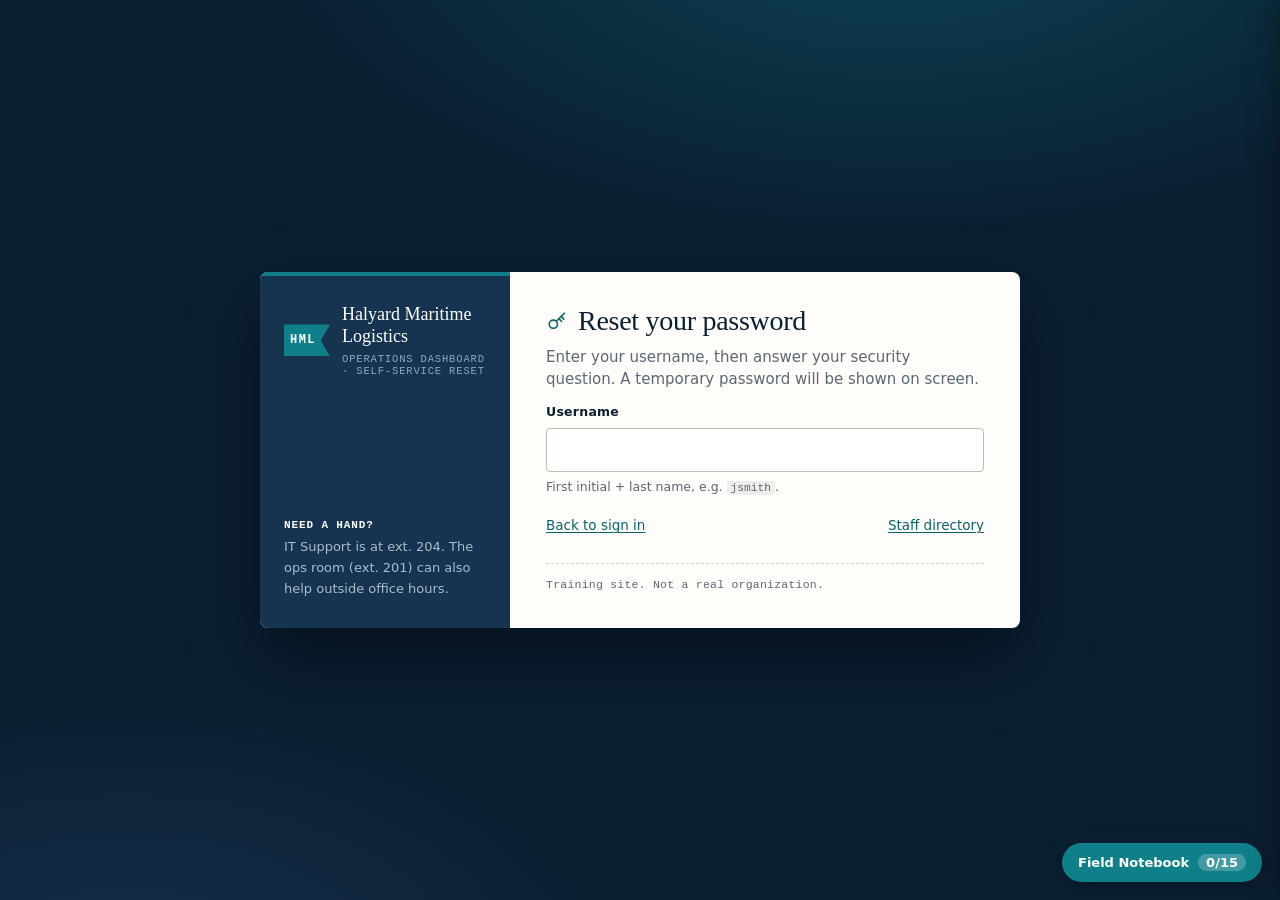
<file: reset.html>
<!-- MOCK SITE FOR TRAINING. Not a real organization. -->
<!doctype html>
<html lang="en">
<head>
<meta charset="utf-8">
<meta name="viewport" content="width=device-width, initial-scale=1">
<title>Reset password · Halyard Maritime Logistics</title>
<link rel="stylesheet" href="assets/css/style.css">
</head>
<body class="auth">
<svg class="sprite" aria-hidden="true" focusable="false">
<symbol id="i-compass" viewBox="0 0 24 24"><circle cx="12" cy="12" r="9"/><path d="M15.5 8.5l-2.2 5.3-5.3 2.2 2.2-5.3z" fill="currentColor" stroke="none"/></symbol>
<symbol id="i-ship" viewBox="0 0 24 24"><path d="M4.5 17.5L3.5 13h17l-1 4.5"/><path d="M6.5 13V8.5h11V13"/><path d="M12 8.5V4.5M9.5 4.5h5"/><path d="M2.5 20.5c1.6 0 1.6-1 3.2-1s1.6 1 3.2 1 1.6-1 3.2-1 1.6 1 3.2 1 1.6-1 3.2-1 1.6 1 3 1"/></symbol>
<symbol id="i-briefcase" viewBox="0 0 24 24"><rect x="3" y="7.5" width="18" height="12.5" rx="2"/><path d="M8.5 7.5v-2a2 2 0 0 1 2-2h3a2 2 0 0 1 2 2v2"/><path d="M3 12.5h18"/></symbol>
<symbol id="i-people" viewBox="0 0 24 24"><circle cx="9" cy="8" r="3.5"/><path d="M2.5 20a6.5 6.5 0 0 1 13 0"/><path d="M16 4.6a3.5 3.5 0 0 1 0 6.8"/><path d="M17.5 13.6a6.5 6.5 0 0 1 4 6.4"/></symbol>
<symbol id="i-shield" viewBox="0 0 24 24"><path d="M12 3l7.5 3v5.5c0 4.6-3.2 7.9-7.5 9.5-4.3-1.6-7.5-4.9-7.5-9.5V6z"/><path d="M12 10.5V14"/></symbol>
<symbol id="i-logout" viewBox="0 0 24 24"><path d="M15 17l5-5-5-5M20 12H9"/><path d="M13 21H6a2 2 0 0 1-2-2V5a2 2 0 0 1 2-2h7"/></symbol>
<symbol id="i-search" viewBox="0 0 24 24"><circle cx="11" cy="11" r="6"/><path d="M20 20l-4.3-4.3"/></symbol>
<symbol id="i-box" viewBox="0 0 24 24"><path d="M12 3l8.5 4.5v9L12 21l-8.5-4.5v-9z"/><path d="M3.5 7.5L12 12l8.5-4.5"/><path d="M12 12v9"/></symbol>
<symbol id="i-clock" viewBox="0 0 24 24"><circle cx="12" cy="12" r="9"/><path d="M12 7v5l3.5 2"/></symbol>
<symbol id="i-check" viewBox="0 0 24 24"><circle cx="12" cy="12" r="9"/><path d="M8 12.5l2.5 2.5L16 9.5"/></symbol>
<symbol id="i-lock" viewBox="0 0 24 24"><rect x="4.5" y="10.5" width="15" height="10" rx="2"/><path d="M8 10.5V7.5a4 4 0 0 1 8 0v3"/><path d="M12 14.5v2.5"/></symbol>
<symbol id="i-key" viewBox="0 0 24 24"><circle cx="8" cy="15.5" r="4.5"/><path d="M11.2 12.3L20 3.5M16.5 7l3 3M14 9.5l3 3"/></symbol>
<symbol id="i-bell" viewBox="0 0 24 24"><path d="M6 16.5V11a6 6 0 0 1 12 0v5.5l1.5 2h-15z"/><path d="M10 20.5a2 2 0 0 0 4 0"/></symbol>
<symbol id="i-map" viewBox="0 0 24 24"><path d="M3 6.5l6-2.5 6 2.5 6-2.5v14l-6 2.5-6-2.5-6 2.5z"/><path d="M9 4v14M15 6.5v14"/></symbol>
<symbol id="i-note" viewBox="0 0 24 24"><path d="M6 3h9l4 4v14H6z"/><path d="M15 3v4h4M9.5 12h5M9.5 16h5"/></symbol>
<symbol id="i-anchor" viewBox="0 0 24 24"><circle cx="12" cy="5" r="2.5"/><path d="M12 7.5V21"/><path d="M5 13H3a9 9 0 0 0 18 0h-2"/><path d="M8.5 10.5h7"/></symbol>
<symbol id="i-server" viewBox="0 0 24 24"><rect x="3" y="4" width="18" height="6.5" rx="1.5"/><rect x="3" y="13.5" width="18" height="6.5" rx="1.5"/><path d="M7 7.25h.01M7 16.75h.01"/></symbol>
<symbol id="i-download" viewBox="0 0 24 24"><path d="M12 4v11M7.5 10.5L12 15l4.5-4.5"/><path d="M4 19h16"/></symbol>
</svg>
<main class="auth__card">
  <aside class="auth__side">
    <div class="auth__brand">
      <span class="brand__mark">HML</span>
      <div><strong>Halyard Maritime Logistics</strong><small>Operations Dashboard · Self-service reset</small></div>
    </div>
    <div class="auth__fleet">
      <strong>Need a hand?</strong>
      IT Support is at ext. 204. The ops room (ext. 201) can also help outside office hours.
    </div>
  </aside>

  <div class="auth__body">
    <h1><svg class="ic"><use href="#i-key"></use></svg>Reset your password</h1>
    <p class="muted">Enter your username, then answer your security question. A temporary password will be shown on screen.</p>

    <noscript><div class="alert alert--warn">This page needs JavaScript.</div></noscript>

    <form id="reset-form">
      <div class="field">
        <label for="reset-user">Username</label>
        <input id="reset-user" type="text" autocomplete="username" required>
        <div class="hint">First initial + last name, e.g. <code>jsmith</code>.</div>
      </div>
      <div id="reset-step2" hidden>
        <div class="field">
          <label>Security question</label>
          <p id="reset-question"></p>
        </div>
        <div class="field">
          <label for="reset-answer">Your answer</label>
          <input id="reset-answer" type="text">
        </div>
        <button class="btn btn--block" type="submit">Reset password</button>
      </div>
    </form>

    <div id="reset-result" class="alert" hidden></div>

    <div class="auth__links">
      <a href="index.html">Back to sign in</a>
      <a href="staff.html">Staff directory</a>
    </div>

    <p class="mock-note">Training site. Not a real organization.</p>
  </div>
</main>

<script src="assets/js/reset.js"></script>
<script src="assets/js/kapu-challenges.js"></script>
<script src="assets/js/kapu-notebook.js"></script>
</body>
</html>
</file>
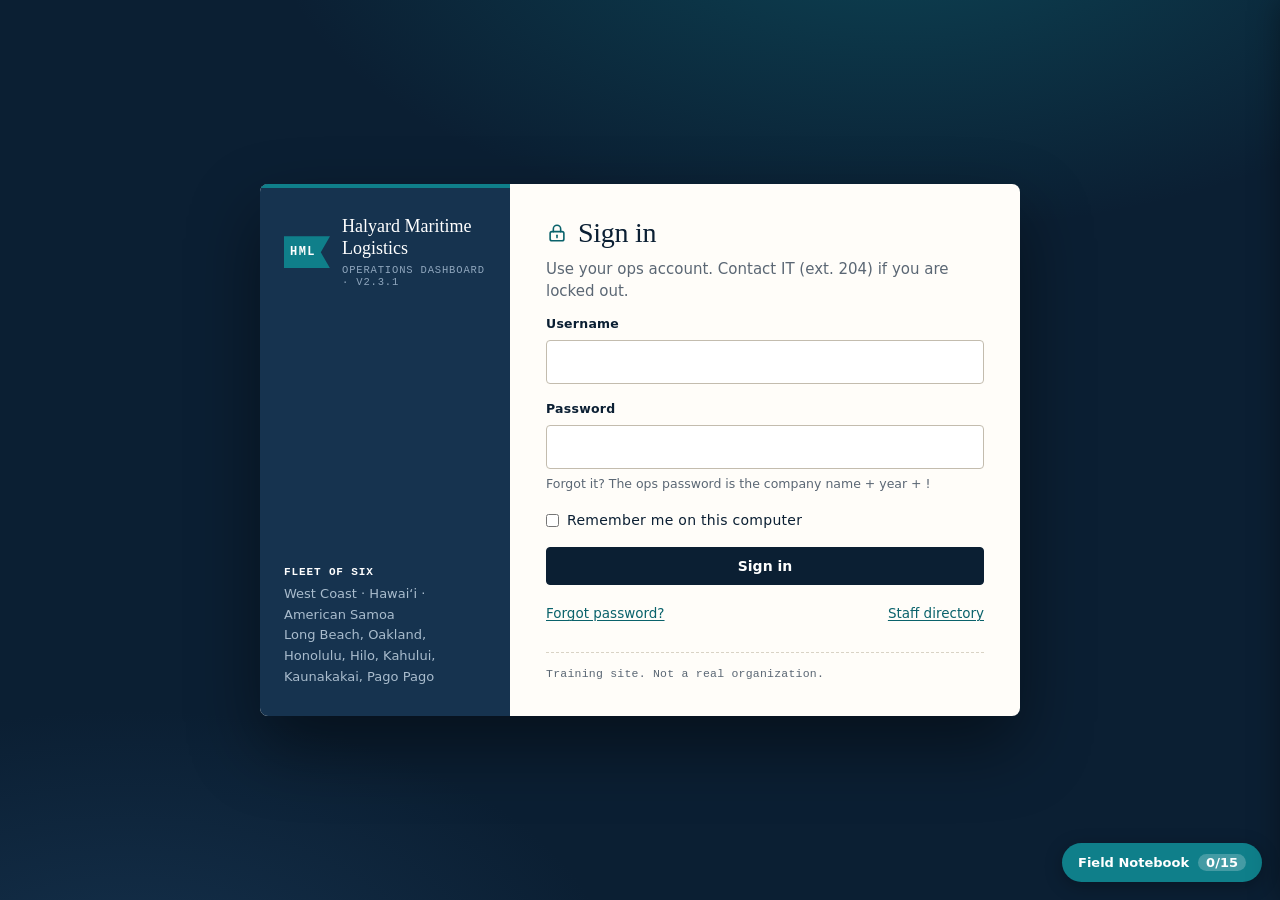
<file: staff.html>
<!-- MOCK SITE FOR TRAINING. Not a real organization. -->
<!doctype html>
<html lang="en">
<head>
<meta charset="utf-8">
<meta name="viewport" content="width=device-width, initial-scale=1">
<title>Staff directory · Halyard Maritime Logistics</title>
<link rel="stylesheet" href="assets/css/style.css">
</head>
<body>
<svg class="sprite" aria-hidden="true" focusable="false">
<symbol id="i-compass" viewBox="0 0 24 24"><circle cx="12" cy="12" r="9"/><path d="M15.5 8.5l-2.2 5.3-5.3 2.2 2.2-5.3z" fill="currentColor" stroke="none"/></symbol>
<symbol id="i-ship" viewBox="0 0 24 24"><path d="M4.5 17.5L3.5 13h17l-1 4.5"/><path d="M6.5 13V8.5h11V13"/><path d="M12 8.5V4.5M9.5 4.5h5"/><path d="M2.5 20.5c1.6 0 1.6-1 3.2-1s1.6 1 3.2 1 1.6-1 3.2-1 1.6 1 3.2 1 1.6-1 3.2-1 1.6 1 3 1"/></symbol>
<symbol id="i-briefcase" viewBox="0 0 24 24"><rect x="3" y="7.5" width="18" height="12.5" rx="2"/><path d="M8.5 7.5v-2a2 2 0 0 1 2-2h3a2 2 0 0 1 2 2v2"/><path d="M3 12.5h18"/></symbol>
<symbol id="i-people" viewBox="0 0 24 24"><circle cx="9" cy="8" r="3.5"/><path d="M2.5 20a6.5 6.5 0 0 1 13 0"/><path d="M16 4.6a3.5 3.5 0 0 1 0 6.8"/><path d="M17.5 13.6a6.5 6.5 0 0 1 4 6.4"/></symbol>
<symbol id="i-shield" viewBox="0 0 24 24"><path d="M12 3l7.5 3v5.5c0 4.6-3.2 7.9-7.5 9.5-4.3-1.6-7.5-4.9-7.5-9.5V6z"/><path d="M12 10.5V14"/></symbol>
<symbol id="i-logout" viewBox="0 0 24 24"><path d="M15 17l5-5-5-5M20 12H9"/><path d="M13 21H6a2 2 0 0 1-2-2V5a2 2 0 0 1 2-2h7"/></symbol>
<symbol id="i-search" viewBox="0 0 24 24"><circle cx="11" cy="11" r="6"/><path d="M20 20l-4.3-4.3"/></symbol>
<symbol id="i-box" viewBox="0 0 24 24"><path d="M12 3l8.5 4.5v9L12 21l-8.5-4.5v-9z"/><path d="M3.5 7.5L12 12l8.5-4.5"/><path d="M12 12v9"/></symbol>
<symbol id="i-clock" viewBox="0 0 24 24"><circle cx="12" cy="12" r="9"/><path d="M12 7v5l3.5 2"/></symbol>
<symbol id="i-check" viewBox="0 0 24 24"><circle cx="12" cy="12" r="9"/><path d="M8 12.5l2.5 2.5L16 9.5"/></symbol>
<symbol id="i-lock" viewBox="0 0 24 24"><rect x="4.5" y="10.5" width="15" height="10" rx="2"/><path d="M8 10.5V7.5a4 4 0 0 1 8 0v3"/><path d="M12 14.5v2.5"/></symbol>
<symbol id="i-key" viewBox="0 0 24 24"><circle cx="8" cy="15.5" r="4.5"/><path d="M11.2 12.3L20 3.5M16.5 7l3 3M14 9.5l3 3"/></symbol>
<symbol id="i-bell" viewBox="0 0 24 24"><path d="M6 16.5V11a6 6 0 0 1 12 0v5.5l1.5 2h-15z"/><path d="M10 20.5a2 2 0 0 0 4 0"/></symbol>
<symbol id="i-map" viewBox="0 0 24 24"><path d="M3 6.5l6-2.5 6 2.5 6-2.5v14l-6 2.5-6-2.5-6 2.5z"/><path d="M9 4v14M15 6.5v14"/></symbol>
<symbol id="i-note" viewBox="0 0 24 24"><path d="M6 3h9l4 4v14H6z"/><path d="M15 3v4h4M9.5 12h5M9.5 16h5"/></symbol>
<symbol id="i-anchor" viewBox="0 0 24 24"><circle cx="12" cy="5" r="2.5"/><path d="M12 7.5V21"/><path d="M5 13H3a9 9 0 0 0 18 0h-2"/><path d="M8.5 10.5h7"/></symbol>
<symbol id="i-server" viewBox="0 0 24 24"><rect x="3" y="4" width="18" height="6.5" rx="1.5"/><rect x="3" y="13.5" width="18" height="6.5" rx="1.5"/><path d="M7 7.25h.01M7 16.75h.01"/></symbol>
<symbol id="i-download" viewBox="0 0 24 24"><path d="M12 4v11M7.5 10.5L12 15l4.5-4.5"/><path d="M4 19h16"/></symbol>
</svg>
<div class="shell">
  <aside class="sidebar">
    <a class="brand" href="dashboard.html">
      <span class="brand__mark">HML</span>
      <span>Halyard Maritime<small>Operations Dashboard</small></span>
    </a>
    <nav class="nav" aria-label="Main">
      <a href="dashboard.html"><svg class="ic"><use href="#i-compass"></use></svg>Overview</a>
      <a href="vessels.html"><svg class="ic"><use href="#i-ship"></use></svg>Vessels</a>
      <a href="customers.html"><svg class="ic"><use href="#i-briefcase"></use></svg>Customers</a>
      <a href="staff.html" aria-current="page"><svg class="ic"><use href="#i-people"></use></svg>Staff directory</a>
      <a href="admin.html" class="nav__admin" hidden><svg class="ic"><use href="#i-shield"></use></svg>Admin</a>
    </nav>
    <div class="sidebar__foot">
      <div id="who">Not signed in</div>
      <a href="#" id="logout"><svg class="ic"><use href="#i-logout"></use></svg>Sign out</a>
    </div>
  </aside>

  <main class="main">
    <div class="topbar">
      <div>
        <div class="crumb">Company · Staff directory</div>
        <h1>Meet the ops team</h1>
      </div>
      <span class="chip"><span class="chip__avatar" id="chip-avatar">?</span><span id="chip-name">Guest</span></span>
    </div>

    <div class="notice">This page is public so customers and port agents can reach us. Usernames follow the pattern first initial + last name.</div>

    <div class="people">
      <div class="person">
        <div class="person__avatar">LA</div>
        <div>
          <h3>Leilani Akana</h3>
          <div class="title">Operations Manager · ext. 201 · lakana@halyard-maritime.example</div>
          <p>Fourteen years with HML. Started as a deckhand on MV Kōlea, which is still her favorite vessel in the fleet. Runs the ops room and the weekly fleet meeting.</p>
        </div>
      </div>
      <div class="person">
        <div class="person__avatar">MT</div>
        <div>
          <h3>Marcus Tan</h3>
          <div class="title">IT Support · ext. 204 · mtan@halyard-maritime.example</div>
          <p>Our one-person IT department. Keeps the dashboard, the servers, and the ops room wifi running. On leave until late October.</p>
        </div>
      </div>
      <div class="person">
        <div class="person__avatar">DW</div>
        <div>
          <h3>Dana Whitfield</h3>
          <div class="title">Customer Service Lead · ext. 210 · dwhitfield@halyard-maritime.example</div>
          <p>Born and raised in Hilo. First point of contact for customers with delayed cargo. Knows every account by name.</p>
        </div>
      </div>
      <div class="person">
        <div class="person__avatar">KP</div>
        <div>
          <h3>Keoni Pa</h3>
          <div class="title">Port Coordinator, Honolulu · ext. 231 · kpa@halyard-maritime.example</div>
          <p>Coordinates berthing and crane time at Pier 51. Former harbor pilot.</p>
        </div>
      </div>
      <div class="person">
        <div class="person__avatar">RS</div>
        <div>
          <h3>Rin Sato</h3>
          <div class="title">Finance · ext. 240 · rsato@halyard-maritime.example</div>
          <p>Invoicing, credit limits, and customs bonds. Please send freight claims to Rin, not to ops.</p>
        </div>
      </div>
      <div class="person">
        <div class="person__avatar">🐈</div>
        <div>
          <h3>Mochi</h3>
          <div class="title">Ops room cat · no extension</div>
          <p>Unofficial staff since 2021. Supervises the whiteboard. Do not feed.</p>
        </div>
      </div>
    </div>

    <p class="mock-note"><span id="since"></span> · Training site. Not a real organization.</p>
  </main>
</div>

<script src="assets/js/app.js"></script>
<script src="assets/js/page.js"></script>
<script src="assets/js/kapu-challenges.js"></script>
<script src="assets/js/kapu-notebook.js"></script>
</body>
</html>
</file>
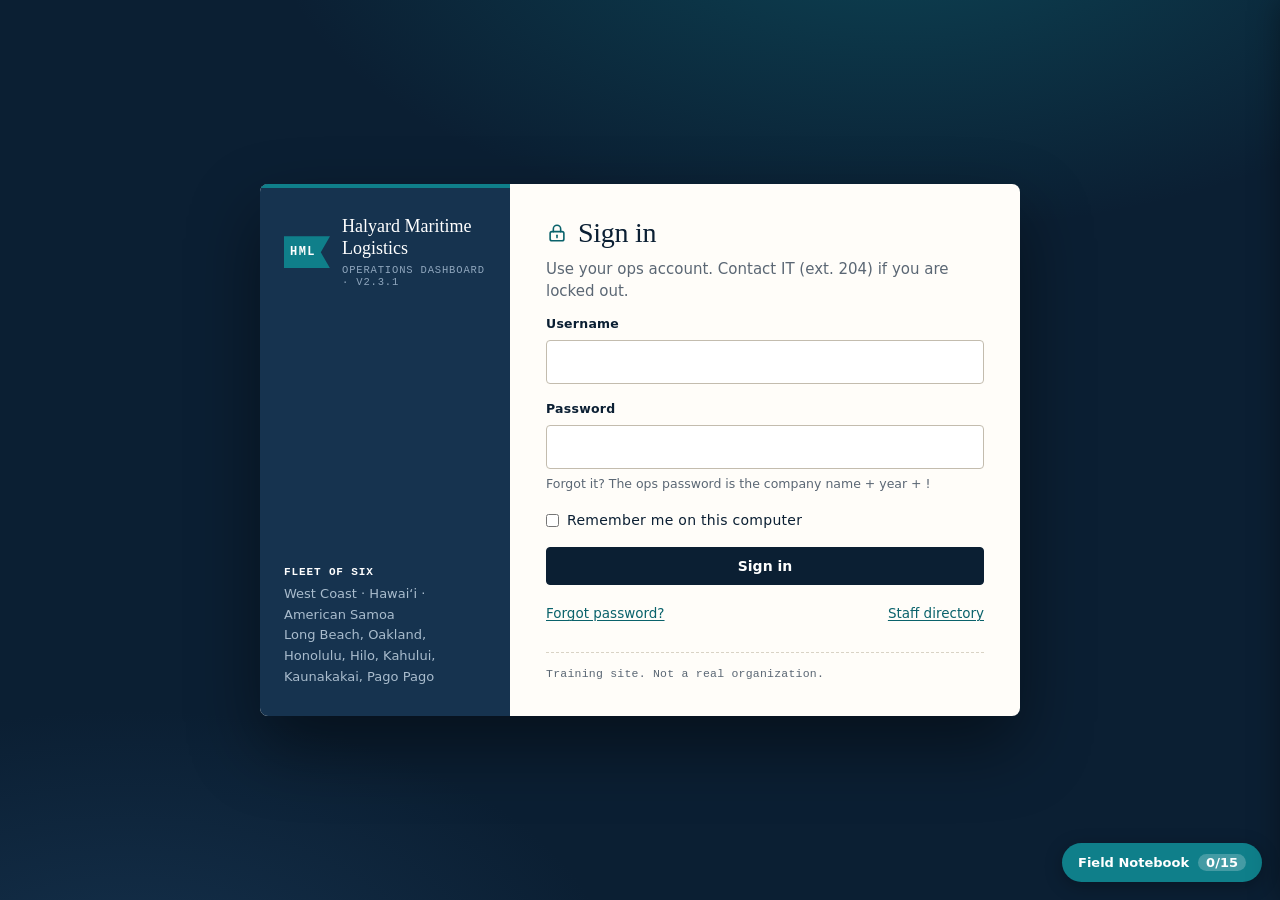
<file: vessels.html>
<!-- MOCK SITE FOR TRAINING. Not a real organization. -->
<!doctype html>
<html lang="en">
<head>
<meta charset="utf-8">
<meta name="viewport" content="width=device-width, initial-scale=1">
<title>Vessels · Halyard Maritime Logistics</title>
<link rel="stylesheet" href="assets/css/style.css">
</head>
<body>
<svg class="sprite" aria-hidden="true" focusable="false">
<symbol id="i-compass" viewBox="0 0 24 24"><circle cx="12" cy="12" r="9"/><path d="M15.5 8.5l-2.2 5.3-5.3 2.2 2.2-5.3z" fill="currentColor" stroke="none"/></symbol>
<symbol id="i-ship" viewBox="0 0 24 24"><path d="M4.5 17.5L3.5 13h17l-1 4.5"/><path d="M6.5 13V8.5h11V13"/><path d="M12 8.5V4.5M9.5 4.5h5"/><path d="M2.5 20.5c1.6 0 1.6-1 3.2-1s1.6 1 3.2 1 1.6-1 3.2-1 1.6 1 3.2 1 1.6-1 3.2-1 1.6 1 3 1"/></symbol>
<symbol id="i-briefcase" viewBox="0 0 24 24"><rect x="3" y="7.5" width="18" height="12.5" rx="2"/><path d="M8.5 7.5v-2a2 2 0 0 1 2-2h3a2 2 0 0 1 2 2v2"/><path d="M3 12.5h18"/></symbol>
<symbol id="i-people" viewBox="0 0 24 24"><circle cx="9" cy="8" r="3.5"/><path d="M2.5 20a6.5 6.5 0 0 1 13 0"/><path d="M16 4.6a3.5 3.5 0 0 1 0 6.8"/><path d="M17.5 13.6a6.5 6.5 0 0 1 4 6.4"/></symbol>
<symbol id="i-shield" viewBox="0 0 24 24"><path d="M12 3l7.5 3v5.5c0 4.6-3.2 7.9-7.5 9.5-4.3-1.6-7.5-4.9-7.5-9.5V6z"/><path d="M12 10.5V14"/></symbol>
<symbol id="i-logout" viewBox="0 0 24 24"><path d="M15 17l5-5-5-5M20 12H9"/><path d="M13 21H6a2 2 0 0 1-2-2V5a2 2 0 0 1 2-2h7"/></symbol>
<symbol id="i-search" viewBox="0 0 24 24"><circle cx="11" cy="11" r="6"/><path d="M20 20l-4.3-4.3"/></symbol>
<symbol id="i-box" viewBox="0 0 24 24"><path d="M12 3l8.5 4.5v9L12 21l-8.5-4.5v-9z"/><path d="M3.5 7.5L12 12l8.5-4.5"/><path d="M12 12v9"/></symbol>
<symbol id="i-clock" viewBox="0 0 24 24"><circle cx="12" cy="12" r="9"/><path d="M12 7v5l3.5 2"/></symbol>
<symbol id="i-check" viewBox="0 0 24 24"><circle cx="12" cy="12" r="9"/><path d="M8 12.5l2.5 2.5L16 9.5"/></symbol>
<symbol id="i-lock" viewBox="0 0 24 24"><rect x="4.5" y="10.5" width="15" height="10" rx="2"/><path d="M8 10.5V7.5a4 4 0 0 1 8 0v3"/><path d="M12 14.5v2.5"/></symbol>
<symbol id="i-key" viewBox="0 0 24 24"><circle cx="8" cy="15.5" r="4.5"/><path d="M11.2 12.3L20 3.5M16.5 7l3 3M14 9.5l3 3"/></symbol>
<symbol id="i-bell" viewBox="0 0 24 24"><path d="M6 16.5V11a6 6 0 0 1 12 0v5.5l1.5 2h-15z"/><path d="M10 20.5a2 2 0 0 0 4 0"/></symbol>
<symbol id="i-map" viewBox="0 0 24 24"><path d="M3 6.5l6-2.5 6 2.5 6-2.5v14l-6 2.5-6-2.5-6 2.5z"/><path d="M9 4v14M15 6.5v14"/></symbol>
<symbol id="i-note" viewBox="0 0 24 24"><path d="M6 3h9l4 4v14H6z"/><path d="M15 3v4h4M9.5 12h5M9.5 16h5"/></symbol>
<symbol id="i-anchor" viewBox="0 0 24 24"><circle cx="12" cy="5" r="2.5"/><path d="M12 7.5V21"/><path d="M5 13H3a9 9 0 0 0 18 0h-2"/><path d="M8.5 10.5h7"/></symbol>
<symbol id="i-server" viewBox="0 0 24 24"><rect x="3" y="4" width="18" height="6.5" rx="1.5"/><rect x="3" y="13.5" width="18" height="6.5" rx="1.5"/><path d="M7 7.25h.01M7 16.75h.01"/></symbol>
<symbol id="i-download" viewBox="0 0 24 24"><path d="M12 4v11M7.5 10.5L12 15l4.5-4.5"/><path d="M4 19h16"/></symbol>
</svg>
<div class="shell">
  <aside class="sidebar">
    <a class="brand" href="dashboard.html">
      <span class="brand__mark">HML</span>
      <span>Halyard Maritime<small>Operations Dashboard</small></span>
    </a>
    <nav class="nav" aria-label="Main">
      <a href="dashboard.html"><svg class="ic"><use href="#i-compass"></use></svg>Overview</a>
      <a href="vessels.html" aria-current="page"><svg class="ic"><use href="#i-ship"></use></svg>Vessels</a>
      <a href="customers.html"><svg class="ic"><use href="#i-briefcase"></use></svg>Customers</a>
      <a href="staff.html"><svg class="ic"><use href="#i-people"></use></svg>Staff directory</a>
      <a href="admin.html" class="nav__admin" hidden><svg class="ic"><use href="#i-shield"></use></svg>Admin</a>
    </nav>
    <div class="sidebar__foot">
      <div id="who">Not signed in</div>
      <a href="#" id="logout"><svg class="ic"><use href="#i-logout"></use></svg>Sign out</a>
    </div>
  </aside>

  <main class="main">
    <div class="topbar">
      <div>
        <div class="crumb">Operations · Vessels</div>
        <h1>Fleet status</h1>
      </div>
      <span class="chip"><span class="chip__avatar" id="chip-avatar">?</span><span id="chip-name">Guest</span></span>
    </div>

    <div class="card">
      <div class="card__head"><h2><svg class="ic"><use href="#i-ship"></use></svg>Vessels</h2><small>Updated every 15 minutes</small></div>
      <div class="table-wrap">
        <table>
          <thead>
            <tr><th>Vessel</th><th>Fleet no.</th><th>Type</th><th>Status</th><th>Position</th><th>Next port</th><th>ETA</th></tr>
          </thead>
          <tbody>
            <tr><td>MV Kōlea</td><td class="num">HML-1042</td><td>Container, 1,800 TEU</td><td><span class="badge badge--ok">At sea</span></td><td class="num">28.1° N, 143.6° W</td><td>Honolulu</td><td class="num">Sep 24</td></tr>
            <tr><td>MV Honu</td><td class="num">HML-1043</td><td>Container, 1,800 TEU</td><td><span class="badge badge--bad">Delayed</span></td><td class="num">31.9° N, 128.4° W</td><td>Hilo</td><td class="num">Sep 23</td></tr>
            <tr><td>MV Iwa</td><td class="num">HML-1051</td><td>Container, 1,200 TEU</td><td><span class="badge badge--ok">At sea</span></td><td class="num">12.4° N, 162.1° W</td><td>Pago Pago</td><td class="num">Sep 29</td></tr>
            <tr><td>MV Manō</td><td class="num">HML-1055</td><td>Ro-Ro / container</td><td><span class="badge badge--ok">At sea</span></td><td class="num">24.7° N, 150.2° W</td><td>Long Beach</td><td class="num">Sep 27</td></tr>
            <tr><td>MV Nēnē</td><td class="num">HML-1060</td><td>Inter-island barge</td><td><span class="badge badge--muted">In port</span></td><td>Honolulu, Pier 51</td><td>Kaunakakai</td><td class="num">Sep 22</td></tr>
            <tr><td>MV Pueo</td><td class="num">HML-1061</td><td>Inter-island barge</td><td><span class="badge badge--warn">Maintenance</span></td><td>Honolulu, Pier 51</td><td>Kahului</td><td class="num">Oct 2</td></tr>
          </tbody>
        </table>
      </div>
    </div>

    <div class="grid grid--2">
      <div class="card">
        <div class="card__head"><h2><svg class="ic"><use href="#i-note"></use></svg>Vessel notes (internal)</h2></div>
        <ul>
          <li>MV Pueo: engine service until Oct 1. Kahului run covered by MV Nēnē.</li>
          <li>MV Honu: captain reports heavy swell; revised ETA Hilo Sep 23, 19:00.</li>
          <li>Bridge tablets use the same PIN on every vessel (1234) so relief crews can sign in. One lost tablet exposes the whole fleet.</li>
          <li>Crew wifi details: see <a href="internal-notes.txt">the ops notes</a> on the shared drive.</li>
        </ul>
      </div>
      <div class="card contacts">
        <div class="card__head"><h2><svg class="ic"><use href="#i-anchor"></use></svg>Port contacts</h2></div>
        <p><strong>Honolulu, Pier 51</strong><br>Keoni Pa, Port Coordinator · ext. 231</p>
        <p><strong>Hilo</strong><br>Agent: Hilo Harbor Services (example) · 808-555-0144</p>
        <p><strong>Long Beach</strong><br>Agent: Westcoast Marine Agency (example) · 562-555-0188</p>
      </div>
    </div>

    <p class="mock-note"><span id="since"></span> · Training site. Not a real organization.</p>
  </main>
</div>

<script src="assets/js/app.js"></script>
<script src="assets/js/page.js"></script>
<script src="assets/js/kapu-challenges.js"></script>
<script src="assets/js/kapu-notebook.js"></script>
</body>
</html>
</file>
<file: assets/css/style.css>
/* Halyard Maritime Logistics - Operations Dashboard (MOCK SITE FOR TRAINING)
   Chart-room redesign: ink-navy rail, chart-paper content, sea teal, signal orange.
   System font stacks only; everything works offline from file://. */

:root {
  --ink: #0b1f33;
  --ink-2: #16334f;
  --ink-3: #2a4a6b;
  --sea: #0f7f8a;
  --sea-2: #0a626b;
  --sea-soft: #e2f0f1;
  --paper: #f3f0e8;
  --card: #fffdf9;
  --line: #d9d3c5;
  --line-2: #ebe6da;
  --text: #172231;
  --muted: #5b6774;
  --ok: #1d6b47;
  --ok-bg: #e1f1e7;
  --warn: #8f5200;
  --warn-bg: #fbeed8;
  --bad: #b0261c;
  --bad-bg: #fbe6e3;
  --signal: #d4541b;
  --radius: 6px;
  --serif: "Iowan Old Style", "Palatino Linotype", "Book Antiqua", Palatino, Georgia, Tinos, "Noto Serif", serif;
  --sans: system-ui, -apple-system, "Segoe UI", Roboto, "Helvetica Neue", Arial, sans-serif;
  --mono: ui-monospace, "SF Mono", Menlo, Consolas, "Roboto Mono", Cousine, monospace;
}

* { box-sizing: border-box; }
html, body { margin: 0; padding: 0; }

body {
  font-family: var(--sans);
  font-size: 15px;
  line-height: 1.5;
  color: var(--text);
  background: var(--paper);
  -webkit-font-smoothing: antialiased;
}

/* Inline icon sprite (defined once per page, drawn with <use>) */
.sprite { position: absolute; width: 0; height: 0; overflow: hidden; }
.ic { width: 18px; height: 18px; flex: none; fill: none; stroke: currentColor; stroke-width: 1.75; stroke-linecap: round; stroke-linejoin: round; vertical-align: -3px; }

a { color: var(--sea-2); text-decoration-thickness: 1px; text-underline-offset: 2px; }
a:hover { color: var(--ink); }

h1, h2, h3 { margin: 0 0 .5rem; line-height: 1.2; font-weight: 400; font-family: var(--serif); color: var(--ink); }
h1 { font-size: 30px; letter-spacing: -.01em; }
h2 { font-size: 19px; }
h3 { font-size: 17px; }
p { margin: 0 0 .75rem; }
ul { margin: 0; padding-left: 1.1rem; }
li { margin-bottom: .45rem; }
small, .muted { color: var(--muted); }
code { font-family: var(--mono); font-size: .9em; background: rgba(11, 31, 51, .07); padding: .1em .35em; border-radius: 3px; }

.eyebrow, .crumb, .kpi__label, .card__head small, th {
  font-family: var(--mono);
  font-size: 11px;
  font-weight: 500;
  letter-spacing: .1em;
  text-transform: uppercase;
  color: var(--muted);
}

/* ---------- App shell ---------- */

.shell {
  display: grid;
  grid-template-columns: 252px minmax(0, 1fr);
  min-height: 100vh;
}

.sidebar {
  position: sticky;
  top: 0;
  height: 100vh;
  background: linear-gradient(180deg, var(--ink) 0%, var(--ink) 72%, #0e2a45 100%);
  color: #c9d6e3;
  display: flex;
  flex-direction: column;
  padding: 22px 18px 20px;
  gap: 28px;
  border-top: 3px solid var(--sea);
}

.brand {
  display: flex;
  align-items: center;
  gap: 12px;
  color: #fff;
  text-decoration: none;
  line-height: 1.15;
  font-weight: 600;
  font-size: 15px;
}
.brand__mark {
  flex: none;
  width: 46px;
  height: 32px;
  background: var(--sea);
  color: #fff;
  display: grid;
  place-items: center;
  padding-right: 8px;
  font: 700 12px var(--mono);
  letter-spacing: .12em;
  clip-path: polygon(0 0, 100% 0, 80% 50%, 100% 100%, 0 100%);
}
.brand small {
  display: block;
  color: #8fa6bd;
  font: 500 10.5px var(--mono);
  letter-spacing: .08em;
  text-transform: uppercase;
  margin-top: 4px;
}

.nav { display: flex; flex-direction: column; gap: 2px; }
.nav a {
  display: flex;
  align-items: center;
  gap: 12px;
  color: #c9d6e3;
  text-decoration: none;
  padding: 9px 12px 9px 12px;
  border-left: 2px solid transparent;
  border-radius: 0 4px 4px 0;
  font-weight: 500;
  font-size: 14.5px;
  transition: background .15s ease, color .15s ease, border-color .15s ease;
}
.nav .ic { color: #7f98b1; transition: transform .2s cubic-bezier(.2,.7,.2,1), color .15s ease; }
.nav a:hover .ic { transform: translateX(2px); }
.nav a:hover { background: var(--ink-2); color: #fff; }
.nav a.is-active, .nav a[aria-current="page"] { background: var(--ink-2); color: #fff; border-left-color: var(--sea); }
.nav a:hover .ic, .nav a.is-active .ic, .nav a[aria-current="page"] .ic { color: #5cc2cb; }
.nav a[hidden] { display: none; }

.sidebar__foot {
  margin-top: auto;
  font-size: 13px;
  color: #8fa6bd;
  border-top: 1px solid rgba(255, 255, 255, .12);
  padding-top: 14px;
  display: flex;
  flex-direction: column;
  gap: 6px;
}
.sidebar__foot a { color: #fff; display: inline-flex; align-items: center; gap: 6px; }
.sidebar__foot .ic { width: 15px; height: 15px; color: #8fa6bd; }
#who { font: 500 12px/1.4 var(--mono); }

.main { padding: 28px 36px 48px; min-width: 0; }

.topbar {
  display: flex;
  align-items: flex-end;
  justify-content: space-between;
  gap: 16px;
  margin-bottom: 22px;
  padding-bottom: 16px;
  border-bottom: 1px solid var(--line);
}
.crumb { margin-bottom: 6px; }
.topbar h1 { margin: 0; }

.chip {
  display: inline-flex;
  align-items: center;
  gap: 8px;
  background: var(--card);
  border: 1px solid var(--line);
  border-radius: 999px;
  padding: 4px 12px 4px 4px;
  font-size: 13px;
  white-space: nowrap;
}
.chip__avatar {
  width: 26px;
  height: 26px;
  border-radius: 50%;
  background: var(--ink);
  color: #fff;
  display: grid;
  place-items: center;
  font: 700 11px var(--mono);
}

/* ---------- Cards / grids ---------- */

.grid { display: grid; gap: 16px; }
.grid > * { min-width: 0; }
.grid--2 { grid-template-columns: minmax(0, 1.7fr) minmax(0, 1fr); }

.card {
  background: var(--card);
  border: 1px solid var(--line);
  border-radius: var(--radius);
  padding: 18px 20px;
  margin-bottom: 16px;
  box-shadow: 0 1px 0 rgba(11, 31, 51, .04);
}
.card__head {
  display: flex;
  align-items: baseline;
  justify-content: space-between;
  gap: 12px;
  margin-bottom: 12px;
}
.card__head h2 { margin: 0; display: flex; align-items: center; gap: 8px; }
.card__head h2 .ic { color: var(--sea-2); }
.card > p, .card li { max-width: 80ch; }

.grid--kpi { grid-template-columns: repeat(4, minmax(0, 1fr)); margin-bottom: 16px; }
.grid--kpi .card { margin: 0; position: relative; padding: 18px 68px 16px 20px; }
.kpi__icon {
  position: absolute;
  top: 16px;
  right: 16px;
  width: 36px;
  height: 36px;
  border-radius: 8px;
  background: var(--sea-soft);
  color: var(--sea-2);
  display: grid;
  place-items: center;
}
.kpi__icon--bad { background: var(--bad-bg); color: var(--bad); }
.kpi__value {
  font: 400 40px/1.05 var(--serif);
  font-variant-numeric: tabular-nums;
  color: var(--ink);
  margin: 8px 0 6px;
}
.kpi__delta { font-size: 13px; color: var(--muted); }
.kpi__delta.up { color: var(--ok); }
.kpi__delta.down { color: var(--bad); }
.fleet-dots { display: flex; gap: 4px; margin-top: 12px; }
.fleet-dots i { width: 16px; height: 5px; background: var(--line); border-radius: 1px; }
.fleet-dots i.on { background: var(--sea); }

/* ---------- Tables ---------- */

.table-wrap { overflow-x: auto; }
table { width: 100%; border-collapse: collapse; font-size: 14px; }
th, td { text-align: left; padding: 10px 10px; border-bottom: 1px solid var(--line-2); vertical-align: top; transition: background .12s ease; }
th { border-bottom: 1px solid var(--line); white-space: nowrap; }
tr:last-child td { border-bottom: 0; }
tbody tr:hover td { background: #f7f4ec; }
td.num { font-family: var(--mono); font-size: 13px; font-variant-numeric: tabular-nums; white-space: nowrap; }

table.kv th { width: 170px; font: 600 13.5px/1.5 var(--sans); letter-spacing: 0; text-transform: none; color: var(--text); border-bottom-color: var(--line-2); white-space: normal; }
table.kv tr:last-child th { border-bottom: 0; }

/* Status as signal lamps */
.badge {
  display: inline-flex;
  align-items: center;
  gap: 7px;
  font-size: 13px;
  font-weight: 600;
  white-space: nowrap;
  line-height: 1.3;
}
.badge::before { content: ""; flex: none; width: 8px; height: 8px; border-radius: 50%; background: currentColor; }
.badge--ok { color: var(--ok); }
.badge--ok::before { box-shadow: 0 0 0 3px var(--ok-bg); }
.badge--warn { color: var(--warn); }
.badge--warn::before { box-shadow: 0 0 0 3px var(--warn-bg); }
.badge--bad { color: var(--bad); }
.badge--bad::before { box-shadow: 0 0 0 3px var(--bad-bg); }
.badge--muted { color: var(--muted); }
.badge--muted::before { box-shadow: 0 0 0 3px var(--line-2); }

/* ---------- Forms ---------- */

label { display: block; font-weight: 600; font-size: 12.5px; letter-spacing: .02em; margin-bottom: 6px; color: var(--ink); }
input[type="text"], input[type="password"], input[type="search"], select, textarea {
  width: 100%;
  font: inherit;
  padding: 10px 12px;
  border: 1px solid #c3bcae;
  border-radius: 4px;
  background: #fff;
  color: var(--text);
}
input:focus, select:focus, textarea:focus { outline: 2px solid var(--sea); outline-offset: 1px; border-color: var(--sea); }
input, select, textarea { transition: border-color .15s ease, box-shadow .15s ease; }
.field { margin-bottom: 16px; }
.field--inline { display: flex; align-items: center; gap: 8px; font-weight: 400; font-size: 14px; }
.field--inline input { width: auto; margin: 0; }
.hint { color: var(--muted); font-size: 12.5px; margin-top: 6px; }

.btn {
  display: inline-flex;
  align-items: center;
  justify-content: center;
  gap: 7px;
  font: 600 14px/1.3 var(--sans);
  padding: 9px 16px;
  border-radius: 4px;
  border: 1px solid var(--ink);
  background: var(--ink);
  color: #fff;
  cursor: pointer;
  text-decoration: none;
  transition: background .15s ease, border-color .15s ease, transform .15s ease, box-shadow .15s ease;
}
.btn:hover { background: var(--ink-2); border-color: var(--ink-2); color: #fff; transform: translateY(-1px); box-shadow: 0 4px 12px rgba(11, 31, 51, .18); }
.btn:active { transform: none; box-shadow: none; }
.btn--ghost { background: transparent; color: var(--ink); border-color: #c3bcae; }
.btn--ghost:hover { background: var(--sea-soft); color: var(--sea-2); border-color: var(--sea-2); }
.btn--sm { padding: 5px 10px; font-size: 12.5px; }
.btn--block { width: 100%; }
.btn .ic { width: 16px; height: 16px; }

.search { display: flex; flex-wrap: wrap; gap: 8px; margin-bottom: 6px; }
.search input { flex: 1 1 220px; min-width: 0; font-family: var(--mono); font-size: 13.5px; }

.alert {
  border-radius: 4px;
  padding: 10px 14px;
  margin-bottom: 14px;
  border: 1px solid transparent;
  font-size: 14px;
}
.alert--bad { background: var(--bad-bg); color: var(--bad); border-color: #efc3bf; }
.alert--ok { background: var(--ok-bg); color: var(--ok); border-color: #bcdcc8; }
.alert--warn { background: var(--warn-bg); color: var(--warn); border-color: #f0d3a6; }
.alert[hidden] { display: none; }

/* ---------- Auth (login / reset) ---------- */

.auth {
  min-height: 100vh;
  display: grid;
  place-items: center;
  padding: 32px 16px;
  background: var(--ink);
  background-image:
    radial-gradient(900px 460px at 70% -10%, rgba(15, 127, 138, .38), transparent 70%),
    radial-gradient(700px 400px at 10% 110%, rgba(22, 51, 79, .9), transparent 70%);
}
.auth__card {
  width: 100%;
  max-width: 760px;
  background: var(--card);
  border-radius: 8px;
  box-shadow: 0 30px 70px rgba(0, 0, 0, .45);
  display: grid;
  grid-template-columns: 250px minmax(0, 1fr);
  overflow: hidden;
}
.auth__side {
  background: var(--ink-2);
  color: #c9d6e3;
  padding: 28px 24px;
  display: flex;
  flex-direction: column;
  gap: 24px;
  border-top: 4px solid var(--sea);
}
.auth__brand { display: flex; align-items: center; gap: 12px; color: #fff; }
.auth__brand strong { display: block; font: 400 18px/1.2 var(--serif); }
.auth__brand small { display: block; color: #8fa6bd; font: 500 10.5px var(--mono); text-transform: uppercase; letter-spacing: .08em; margin-top: 5px; }
.auth__fleet { margin-top: auto; font-size: 13px; color: #a9bccd; line-height: 1.6; }
.auth__fleet strong { display: block; color: #fff; font: 600 11px var(--mono); letter-spacing: .08em; text-transform: uppercase; margin-bottom: 6px; }
.auth__body { padding: 32px 36px 22px; }
.auth__body h1 { font-size: 28px; display: flex; align-items: center; gap: 10px; }
.auth__body h1 .ic { width: 22px; height: 22px; color: var(--sea-2); }
.auth__links { display: flex; justify-content: space-between; gap: 12px; font-size: 13.5px; margin-top: 18px; }

/* ---------- Misc panels ---------- */

.route-map { width: 100%; height: auto; display: block; border-radius: 4px; border: 1px solid var(--line-2); }
.route-map text { font-family: var(--mono); paint-order: stroke; stroke: #e6eff0; stroke-width: 3px; stroke-linejoin: round; }
.map-legend { display: flex; flex-wrap: wrap; gap: 14px; margin-top: 10px; font-size: 12.5px; color: var(--muted); }
.map-legend span { display: inline-flex; align-items: center; gap: 6px; }
.map-legend i { width: 9px; height: 9px; border-radius: 50%; }
.sw--sea { background: var(--sea); }
.sw--signal { background: var(--signal); }
.sw--ink { background: var(--ink); }

.signals { list-style: none; padding: 0; margin: 0; }
.signals li { display: grid; grid-template-columns: 92px minmax(0, 1fr); gap: 10px; padding: 10px 0; margin: 0; border-bottom: 1px solid var(--line-2); font-size: 14px; }
.signals li:last-child { border-bottom: 0; padding-bottom: 0; }

.people {
  display: grid;
  grid-template-columns: repeat(auto-fill, minmax(280px, 1fr));
  gap: 1px;
  background: var(--line);
  border: 1px solid var(--line);
  border-radius: var(--radius);
  overflow: hidden;
  margin-bottom: 16px;
}
.person { display: flex; gap: 14px; background: var(--card); padding: 20px; }
.person__avatar {
  flex: none;
  width: 48px;
  height: 48px;
  border-radius: 50%;
  background: var(--ink);
  color: #fff;
  display: grid;
  place-items: center;
  font: 600 14px var(--mono);
}
.person h3 { margin-bottom: 2px; }
.person .title { color: var(--muted); font-size: 13px; margin-bottom: 6px; }
.person p { font-size: 14px; margin: 0; }

.contacts p { padding: 8px 0; margin: 0; border-bottom: 1px solid var(--line-2); font-size: 14px; }
.contacts p:last-child { border-bottom: 0; }
.contacts strong { font-family: var(--serif); font-weight: 400; font-size: 16px; color: var(--ink); }

.locked .admin-only { display: none; }
.locked .denied { display: block; }
.denied { display: none; }

.keybox {
  font: 500 13px/1.5 var(--mono);
  background: var(--ink);
  color: #dbe7f3;
  padding: 12px 14px;
  border-radius: 4px;
  word-break: break-all;
  margin-bottom: 4px;
}

.notice {
  display: flex;
  gap: 12px;
  align-items: flex-start;
  background: var(--sea-soft);
  color: var(--sea-2);
  border: 1px solid #c3dfe1;
  padding: 10px 14px;
  border-radius: 4px;
  margin-bottom: 16px;
  font-size: 14px;
}
.notice::before {
  content: "Note";
  flex: none;
  font: 600 10.5px/1 var(--mono);
  letter-spacing: .1em;
  text-transform: uppercase;
  padding: 4px 6px;
  border: 1px solid currentColor;
  border-radius: 3px;
  margin-top: 2px;
}

/* ---------- Footer disclaimer ---------- */

.mock-note {
  margin-top: 28px;
  padding-top: 12px;
  border-top: 1px dashed var(--line);
  color: var(--muted);
  font: 500 11.5px/1.5 var(--mono);
  letter-spacing: .02em;
}

/* ---------- Motion ---------- */

@keyframes rise { from { opacity: 0; transform: translateY(10px); } to { opacity: 1; transform: none; } }
@keyframes fade { from { opacity: 0; } to { opacity: 1; } }
@keyframes grow { from { transform: scaleX(0); } to { transform: none; } }
@keyframes wave { 0%, 100% { transform: rotate(0) skewY(0); } 50% { transform: rotate(-2deg) skewY(2deg); } }
@keyframes lamp { 0%, 100% { box-shadow: 0 0 0 3px var(--bad-bg); } 50% { box-shadow: 0 0 0 7px rgba(176, 38, 28, .14); } }
@keyframes dash { to { stroke-dashoffset: -22; } }
@keyframes ping { 0% { transform: scale(.5); opacity: .9; } 100% { transform: scale(3.2); opacity: 0; } }

/* Staggered page reveal */
.main > * { animation: rise .55s cubic-bezier(.2, .7, .2, 1) both; }
.main > *:nth-child(2) { animation-delay: 60ms; }
.main > *:nth-child(3) { animation-delay: 140ms; }
.main > *:nth-child(4) { animation-delay: 220ms; }
.main > *:nth-child(5) { animation-delay: 300ms; }
.main > *:nth-child(6) { animation-delay: 380ms; }
.grid--kpi > .card { animation: rise .55s cubic-bezier(.2, .7, .2, 1) both; }
.grid--kpi > .card:nth-child(1) { animation-delay: 80ms; }
.grid--kpi > .card:nth-child(2) { animation-delay: 160ms; }
.grid--kpi > .card:nth-child(3) { animation-delay: 240ms; }
.grid--kpi > .card:nth-child(4) { animation-delay: 320ms; }
.grid--2 > *:nth-child(2) { animation: rise .55s cubic-bezier(.2, .7, .2, 1) both; animation-delay: 260ms; }
.people > .person { animation: rise .5s cubic-bezier(.2, .7, .2, 1) both; }
.people > .person:nth-child(2) { animation-delay: 70ms; }
.people > .person:nth-child(3) { animation-delay: 140ms; }
.people > .person:nth-child(4) { animation-delay: 210ms; }
.people > .person:nth-child(5) { animation-delay: 280ms; }
.people > .person:nth-child(6) { animation-delay: 350ms; }
tbody tr { animation: fade .4s ease both; }
tbody tr:nth-child(2) { animation-delay: 40ms; }
tbody tr:nth-child(3) { animation-delay: 80ms; }
tbody tr:nth-child(4) { animation-delay: 120ms; }
tbody tr:nth-child(5) { animation-delay: 160ms; }
tbody tr:nth-child(6) { animation-delay: 200ms; }
tbody tr:nth-child(7) { animation-delay: 240ms; }
tbody tr:nth-child(8) { animation-delay: 280ms; }
tbody tr:nth-child(9) { animation-delay: 320ms; }
tbody tr:nth-child(10) { animation-delay: 360ms; }
.signals li { animation: rise .45s cubic-bezier(.2, .7, .2, 1) both; }
.signals li:nth-child(2) { animation-delay: 90ms; }
.signals li:nth-child(3) { animation-delay: 180ms; }

/* Fleet bar fills in, delayed lamps breathe */
.fleet-dots i.on { transform-origin: left center; animation: grow .45s cubic-bezier(.2, .7, .2, 1) both; }
.fleet-dots i.on:nth-child(2) { animation-delay: 500ms; }
.fleet-dots i.on:nth-child(3) { animation-delay: 600ms; }
.fleet-dots i.on:nth-child(4) { animation-delay: 700ms; }
.fleet-dots i.on:nth-child(1) { animation-delay: 400ms; }
.badge--bad::before { animation: lamp 2.2s ease-in-out infinite; }

/* Chart: routes flow, vessels ping */
.route-map .routes path { animation: dash 4s linear infinite; }
.route-map .pings circle { transform-box: fill-box; transform-origin: center; animation: ping 2.8s cubic-bezier(.1, .6, .3, 1) infinite; }
.route-map .pings circle:nth-child(2) { animation-duration: 1.8s; }
.route-map .pings circle:nth-child(3) { animation-delay: .9s; }
.route-map .pings circle:nth-child(4) { animation-delay: 1.6s; }

/* Auth: card rises, pennant waves */
.auth__card { animation: rise .6s cubic-bezier(.2, .7, .2, 1) both; }
.auth__body > * { animation: rise .5s cubic-bezier(.2, .7, .2, 1) both; }
.auth__body > *:nth-child(2) { animation-delay: 80ms; }
.auth__body > *:nth-child(3) { animation-delay: 160ms; }
.auth__body > *:nth-child(4) { animation-delay: 240ms; }
.auth__body > *:nth-child(5) { animation-delay: 320ms; }
#reset-step2 { animation: rise .4s cubic-bezier(.2, .7, .2, 1) both; }
.brand__mark { transform-origin: left center; }
.auth .brand__mark, .brand:hover .brand__mark { animation: wave 3.5s ease-in-out infinite; }

@media (prefers-reduced-motion: reduce) {
  *, *::before, *::after { animation: none !important; transition: none !important; }
}

/* ---------- Responsive ---------- */

@media (max-width: 1240px) {
  .grid--2 { grid-template-columns: 1fr; }
  .grid--2 > div > .card:last-child { margin-bottom: 16px; }
}
@media (max-width: 1100px) {
  .grid--kpi { grid-template-columns: repeat(2, minmax(0, 1fr)); }
}
@media (max-width: 1024px) {
  .shell { grid-template-columns: minmax(0, 1fr); grid-template-rows: auto 1fr; }
  .sidebar {
    position: static;
    height: auto;
    min-width: 0;
    align-content: flex-start;
    flex-direction: row;
    flex-wrap: wrap;
    align-items: center;
    padding: 12px 16px 0;
    gap: 10px 16px;
  }
  .brand small { display: none; }
  .nav { flex-direction: row; order: 3; flex-basis: 100%; overflow-x: auto; gap: 4px; }
  .nav a { white-space: nowrap; border-left: 0; border-bottom: 2px solid transparent; border-radius: 4px 4px 0 0; padding: 8px 10px 10px; }
  .nav a.is-active, .nav a[aria-current="page"] { border-bottom-color: var(--sea); }
  .sidebar__foot { margin: 0 0 0 auto; border: 0; padding: 0; flex-direction: row; align-items: center; gap: 12px; }
  .main { padding: 20px 16px 40px; }
  .topbar { align-items: flex-start; flex-wrap: wrap; }
  h1 { font-size: 26px; }
}
@media (max-width: 640px) {
  .auth__card { grid-template-columns: 1fr; max-width: 460px; }
  .auth__side { padding: 20px 22px; gap: 14px; }
  .auth__fleet { display: none; }
  .auth__body { padding: 24px 22px 18px; }
}
@media (max-width: 520px) {
  .grid--kpi { grid-template-columns: 1fr; }
  .kpi__value { font-size: 34px; }
  .signals li { grid-template-columns: 1fr; gap: 4px; }
}
</file>
